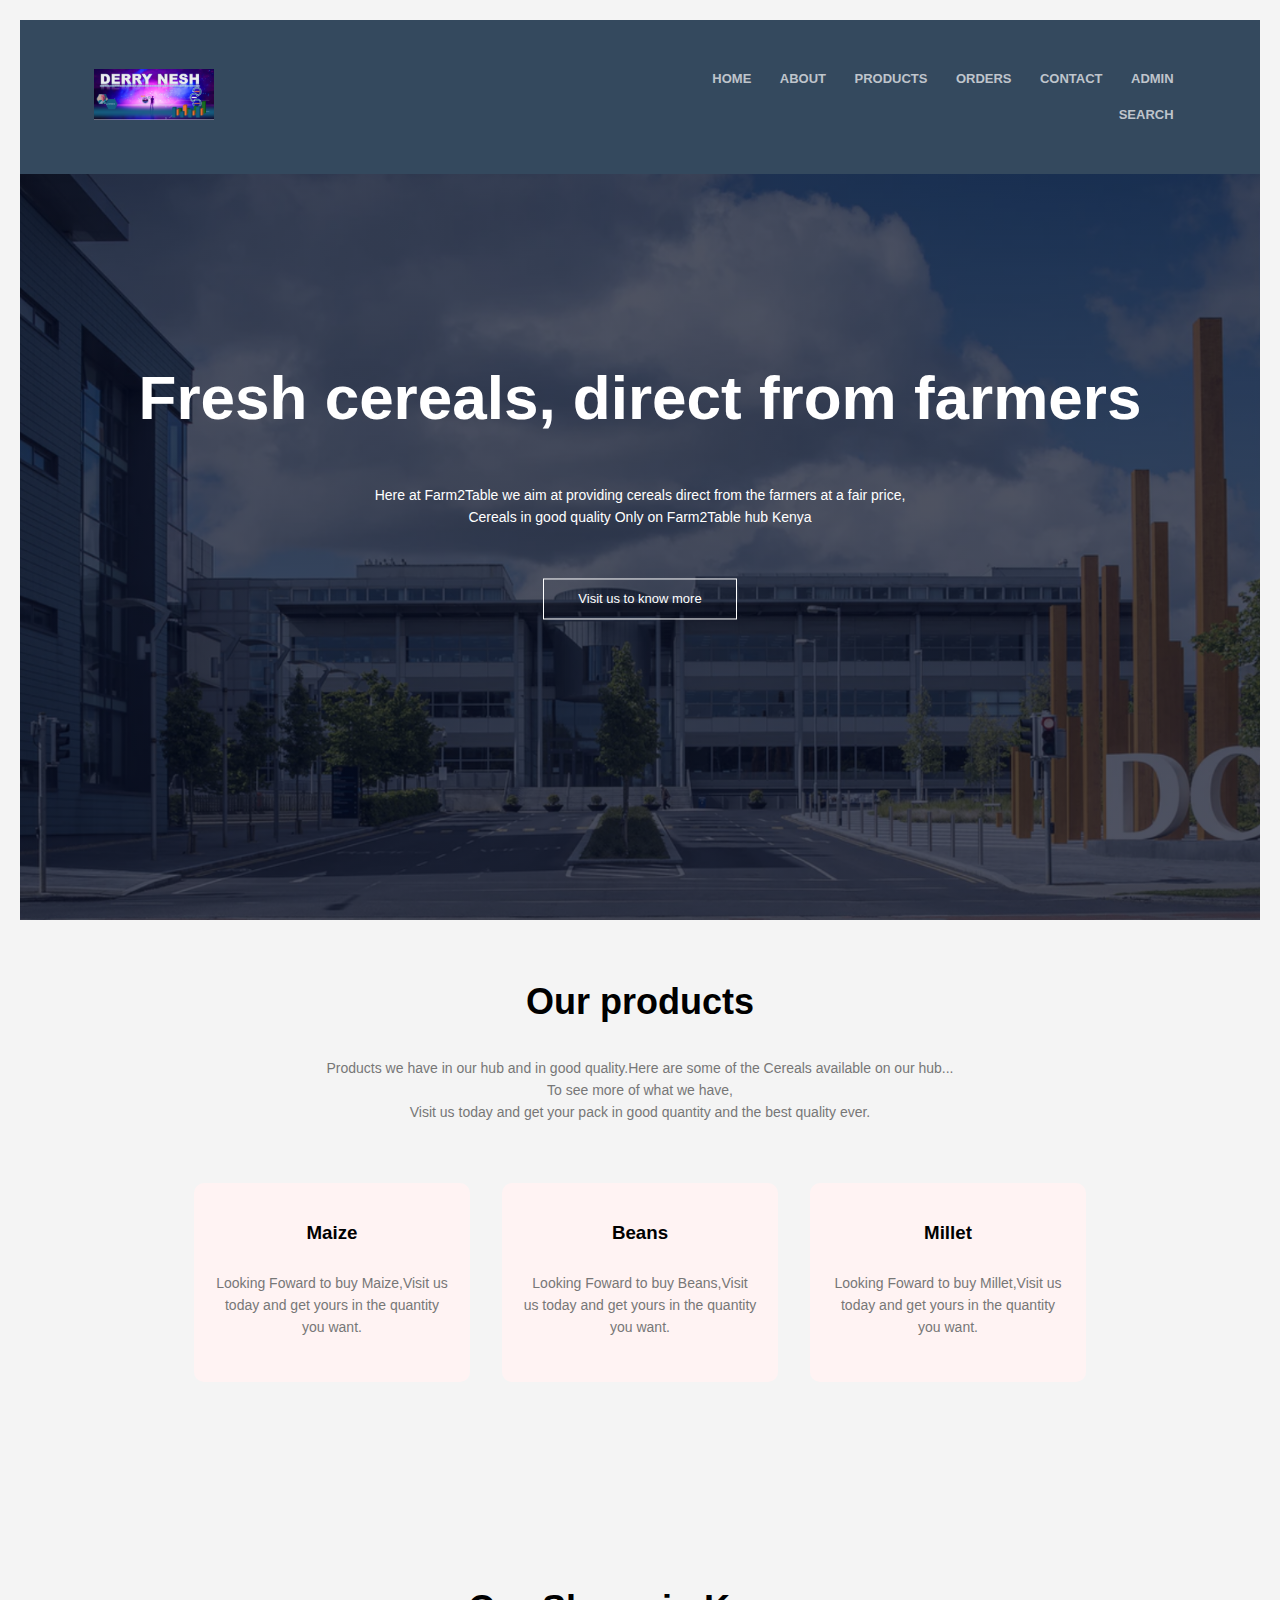
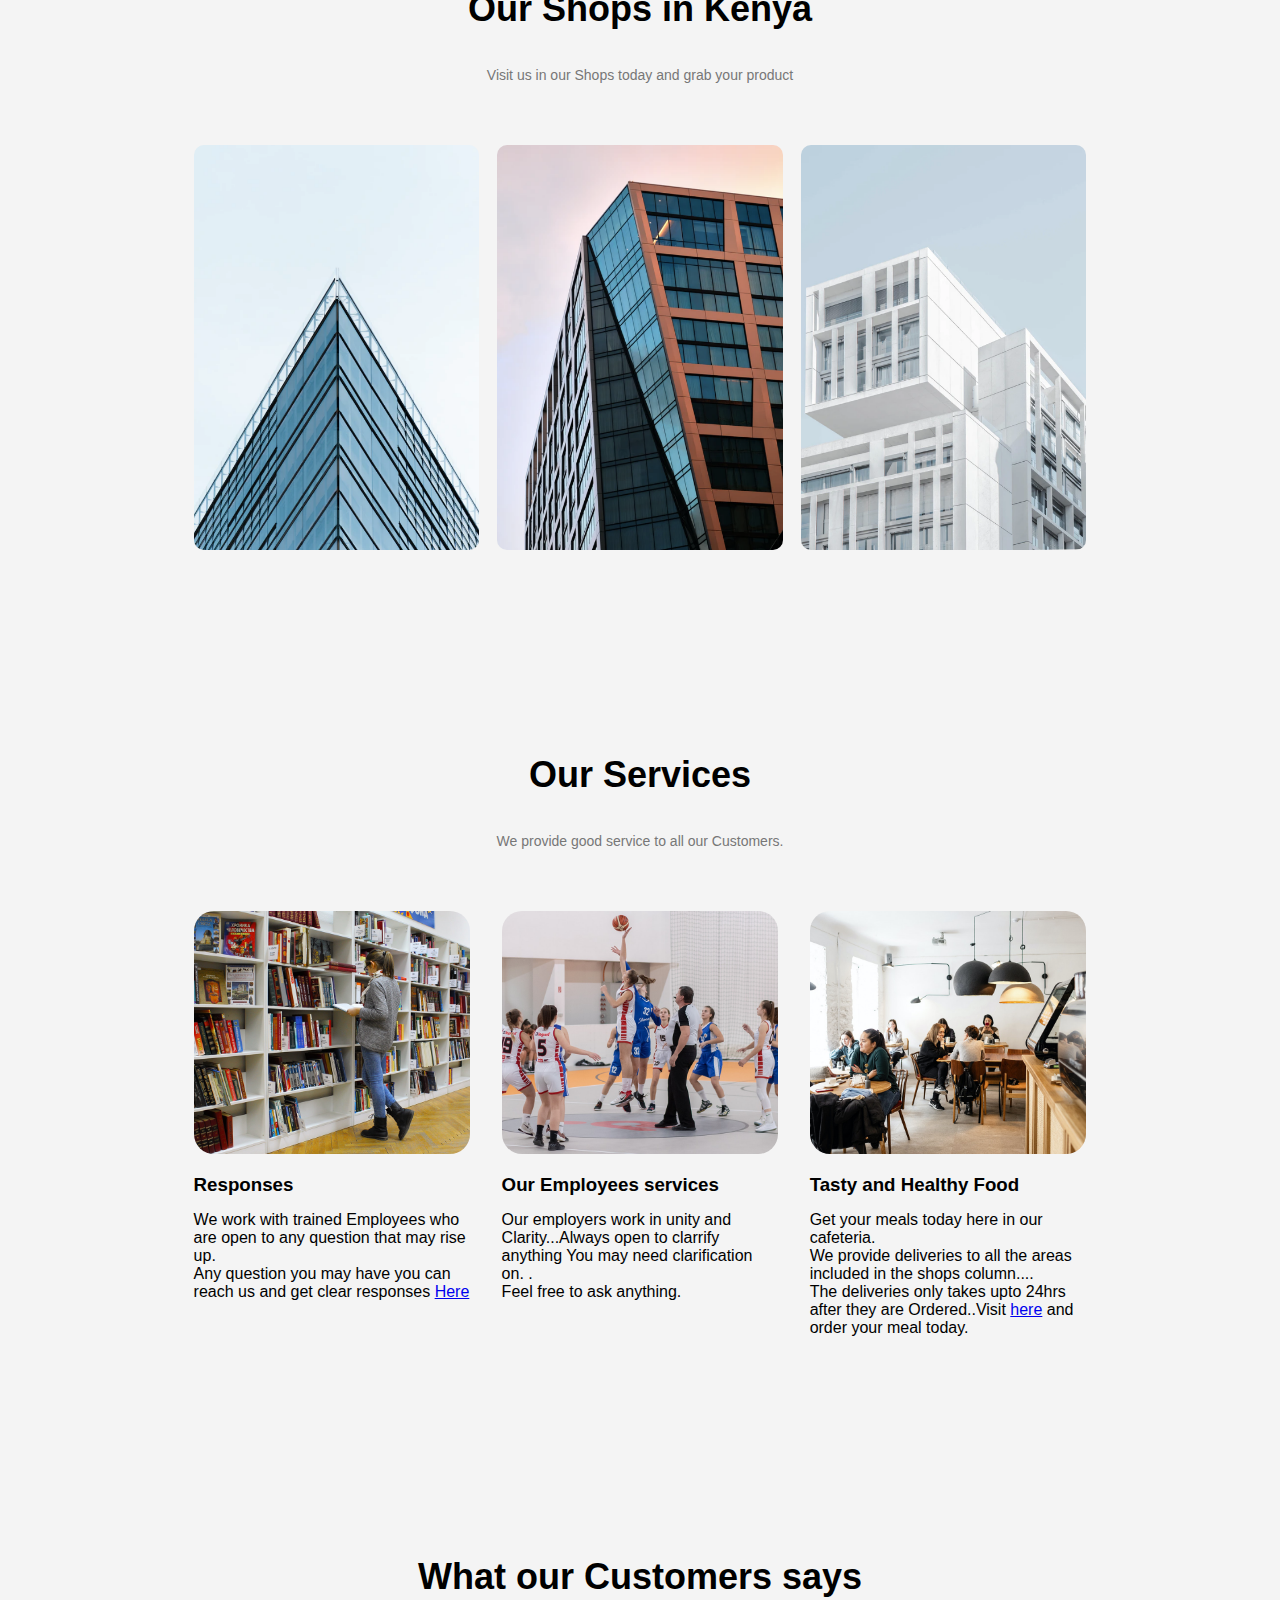
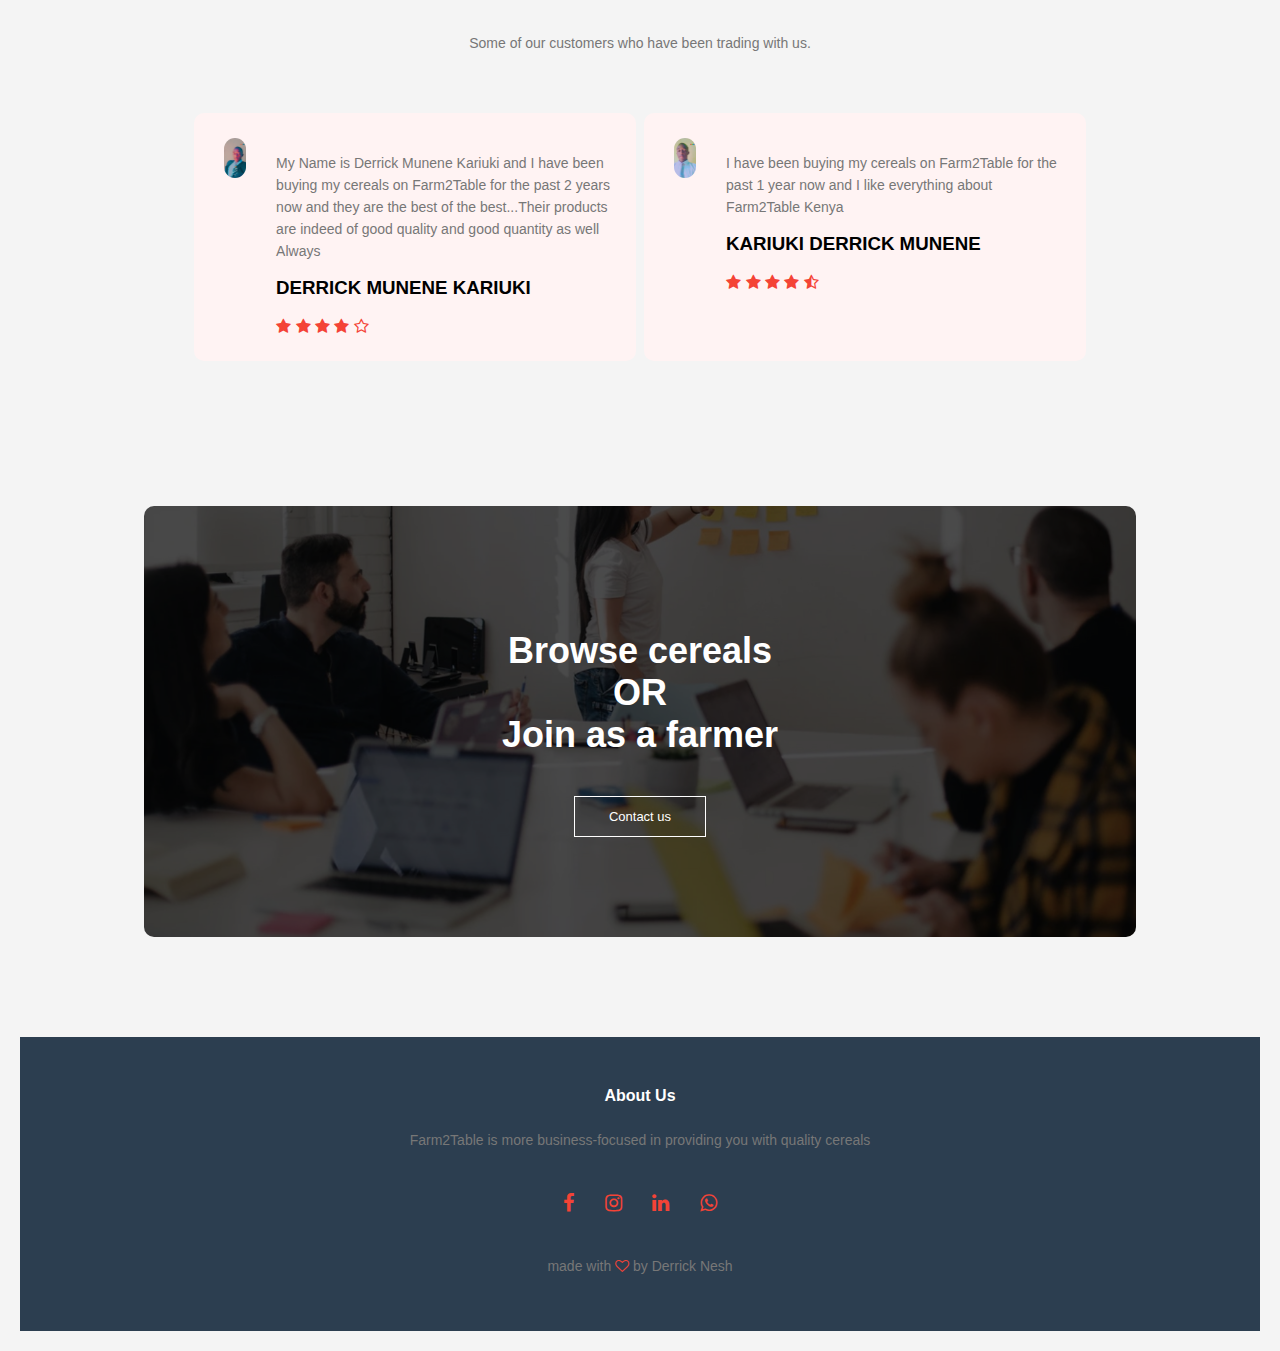
<file: index.html>
<!DOCTYPE html>
<html lang="en">
    <head>
        <meta name="viewport" content="with=device-width, initial-scale=1.0">
        <meta charset="UTF-8" />
        <title>Derry Nesh</title>
        <link rel="stylesheet" href="styles.css" />
        <script src="script.js"></script>
        <link rel="stylesheet" href="https://stackpath.bootstrapcdn.com/font-awesome/4.7.0/css/font-awesome.min.css"> 
    </head>
    
    <!------ Body ------>
    <body>
<section Class="header">
        <nav>
            <a href="index.html"><img src="images/logo.png"></a>
            <div class="nav-links" id="navlinks">
                <i class="fa fa-times" onclick="hidemenu()"></i>
        <ul>
          <li><a href="index.html">HOME</a></li>
          <li><a href="about.html">ABOUT</a></li>
          <li><a href="products.html">PRODUCTS</a></li>
          <li><a href="Orders.html">ORDERS</a></li>
          <li><a href="Contacts.html">CONTACT</a></li>
          <li><a href="Admin.html">ADMIN</a></li>
        <ol>
            <li><a href="search.html">SEARCH</a></li>
        </ol>
        </ul>
            </div>
             <i class="fa fa-bars" onclick="showmenu()"></i>
        </nav>
    
        <div class="text-box">
            <h1>Fresh cereals, direct from farmers</h1>
            <p>Here at Farm2Table we aim at providing cereals direct from the farmers at a 
                fair price,<br>Cereals in good quality Only on Farm2Table hub Kenya</p>
            <a href="Contacts.html" class="hero-btn">Visit us to know more</a>
        </div>
    </section>
        
        
            <!------ Products ------>
    
    <section class="products">
        <div>
            <h1>Our products</h1>
            <p>Products we have in our hub and in good quality.Here are some of the Cereals available on our hub...<br>To see more of what we have,<br>Visit us today and get your pack in good quantity and the best quality ever.
            </p>
        </div>
            <div class="row">
                <div class="products-col">
                    <h3>Maize</h3>
                    <p>Looking Foward to buy Maize,Visit us today and get yours in the quantity you want.</p>
                </div>
                <div class="products-col">
                    <h3>Beans</h3>
                    <p>Looking Foward to buy Beans,Visit us today and get yours in the quantity you want.</p>
                </div>
                <div class="products-col">
                    <h3>Millet</h3>
                    <p>Looking Foward to buy Millet,Visit us today and get yours in the quantity you want.</p>
                </div>
            </div>
    </section>
        
        <!------Shops------>
    
    <section class="Shops">
        <h1>Our Shops in Kenya</h1>
        <p>Visit us in our Shops today and grab your product</p>
        
        <div class="row">
            <div class="Shops-col">
                <img src="images/london.png">
                <div class="layer">
                    <h3>Welcome to our shop here in Embu...Nesh lee apartment,2nd floor, room no. 7, near Naivas supermarket.<br>EMBU</h3>
                </div>
            </div> 
            <div class="Shops-col">
                <img src="images/newyork.png">
                <div class="layer">
                    <h3>Welcome to our shop here in Nairobi...Nesh lee apartment,2nd floor, room no. 7, near Naivas supermarket.<br>NAIROBI</h3>
                </div>
            </div>
            <div class="Shops-col">
                <img src="images/washington.png">
                <div class="layer">
                    <h3>Welcome to our shop here in kirinyaga...Nesh lee apartment,2nd floor, room no. 7, near Naivas supermarket.<br>KIRINYAGA</h3>
                </div>
            </div>
        </div>
    </section>
        
        
    <!------ Services ------>
    <section class="Services">
        <h1>Our Services</h1>
        <p>We provide good service to all our Customers.</p>
        
        <div class="row">
            <div class="Services-col">
                <img src="images/library.png">
                <h3>Responses</h3>
                 We work with trained Employees who are open to any question that may rise up.
                 <br>Any question you may have you can reach us  and get clear responses <a href="Contacts.html">Here</a>
            </div>
            <div class="Services-col">
                <img src="images/basketball.png">
                <h3>Our Employees services</h3>
                Our employers work in unity and Clarity...Always open to clarrify anything You may need clarification on.
                .<br>Feel free to ask anything.
            </div>
            <div class="Services-col">
                <img src="images/cafeteria.png">
                <h3>Tasty and Healthy Food</h3>
                Get your meals today here in our cafeteria.
                <br>We provide deliveries to all the areas included in the shops column....<br>The deliveries only 
                takes upto 24hrs after they are Ordered..Visit <a href="Orders.html">here</a> and order your meal today.
        </div>
    </section>
    
        
    <!------testimonials------>
    
    <section class="testimonials">
        <h1>What our Customers says</h1>
        <p>Some of our customers who have been trading with us.</p>
        
        <div class="row">
            <div class="testimonial-col">
                <img src="images/user1 (2).jpg">
                <diV>
                    <p>My Name is Derrick Munene Kariuki and I have been buying my cereals on Farm2Table for the past 2 years now and they are the best of the best...Their products are indeed of good quality and good quantity as well Always</p>
                    <h3>DERRICK MUNENE KARIUKI</h3>
                    <i class="fa fa-star"></i>
                    <i class="fa fa-star"></i>
                    <i class="fa fa-star"></i>
                    <i class="fa fa-star"></i>
                    <i class="fa fa-star-o"></i>
                </diV>
            </div>
            <div class="testimonial-col">
                <img src="images/user2 (2).jpg">
                <diV>
                    <p> I have been buying my cereals on Farm2Table for the past 1 year now and I like everything about Farm2Table Kenya</p>
                    <h3>KARIUKI DERRICK MUNENE</h3>
                    <i class="fa fa-star"></i>
                    <i class="fa fa-star"></i>
                    <i class="fa fa-star"></i>
                    <i class="fa fa-star"></i>
                    <i class="fa fa-star-half-o"></i>
                </diV>
            </div>
        </div>
    </section>
        
        
        
            <!------Call to Action------>
    
    <section class="cta">
        <h1>Browse cereals<br>OR<br>Join as a farmer</h1>
        <a href="Contacts.html" class="hero-btn">Contact us</a>
    </section>
    

    

            <!------Footer------> 
    
    <section class="footer">
        <h4>About Us</h4>
        <p>Farm2Table is more business-focused in providing you with quality cereals</p>
        <div class="icons">
            <i class="fa fa-facebook"></i>
            <i class="fa fa-instagram"></i>
            <i class="fa fa-linkedin"></i>
            <i class="fa fa-whatsapp"></i>
            
        </div>
        <p>made with <i class="fa fa-heart-o"></i> by Derrick Nesh</p>
        </section>
        
        <!------javascript for Toggle Menu------>
    <script>
    
        var navlinks = document.getElementById("navlinks");
        function showmenu(){
            navlinks.style.right = "0";
        }
        function hidemenu(){
            navlinks.style.right = "-200px";
        }
    </script>
        
        
    </body>
</html>
</file>
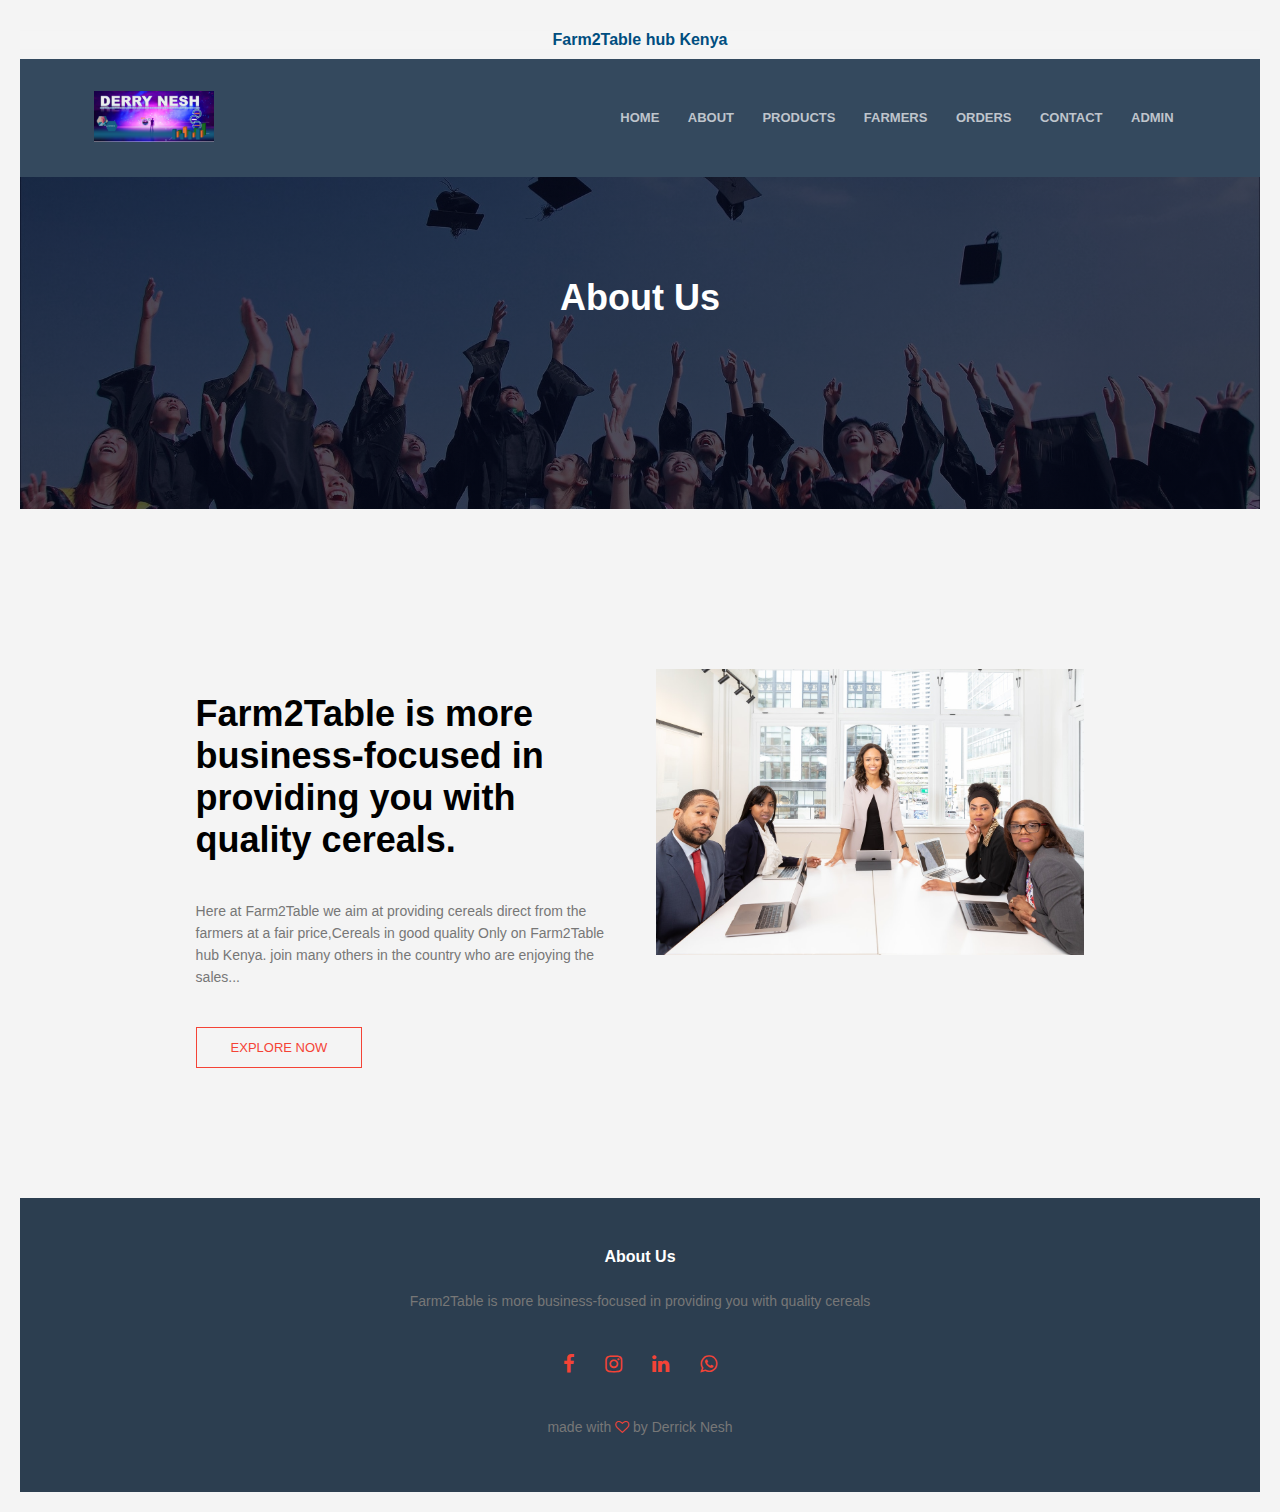
<file: about.html>
<!DOCTYPE html>
<html lang="en">
    <head>
        <meta name="viewport" content="with=device-width, initial-scale=1.0">
        <meta charset="UTF-8" />
        <title>Derry Nesh</title>
        <link rel="stylesheet" href="styles.css" />
        <script src="script.js"></script>
        <link rel="stylesheet" href="https://stackpath.bootstrapcdn.com/font-awesome/4.7.0/css/font-awesome.min.css"> 
    </head>
    
    <!------ Body ------>
    <body>
        <h1 class="title">Farm2Table hub Kenya</h1>
    <section Class="sub-header">
        <nav>
            <a href="index.html"><img src="images/logo.png"></a>
            <div class="nav-links" id="navlinks">
                <i class="fa fa-times" onclick="hidemenu()"></i>
        <ul>
          <li><a href="index.html">HOME</a></li>
          <li><a href="about.html">ABOUT</a></li>
          <li><a href="products.html">PRODUCTS</a></li>
          <li><a href="Farmers.html">FARMERS</a></li>
          <li><a href="Orders.html">ORDERS</a></li>
          <li><a href="Contacts.html">CONTACT</a></li>
          <li><a href="Admin.html">ADMIN</a></li>
        </ul>
            </div>
             <i class="fa fa-bars" onclick="showmenu()"></i>
        </nav>
                <h1>About Us</h1>
    </section>
        
     <!--About us content-->
        
    <section class="about-Us">
        
        <div class="row">
            <div class="about-col">
                <h1>Farm2Table is more business-focused in providing you with quality cereals.</h1>
                <p>Here at Farm2Table we aim at providing cereals direct from the farmers at a 
                fair price,Cereals in good quality Only on Farm2Table hub Kenya.
                join many  others in the country who are enjoying the sales...</p>
                <a href="products.html" class="hero-btn red-btn">EXPLORE NOW</a>
            </div> 
            <div class="about-col">
                <img src="images/about.jpg">
            </div>
        </div>
    </section> 
        
        
            <!------Footer------> 
    
    <section class="footer">
        <h4>About Us</h4>
        <p>Farm2Table is more business-focused in providing you with quality cereals</p>
        <div class="icons">
            <i class="fa fa-facebook"></i>
            <i class="fa fa-instagram"></i>
            <i class="fa fa-linkedin"></i>
            <i class="fa fa-whatsapp"></i>
            
        </div>
        <p>made with <i class="fa fa-heart-o"></i> by Derrick Nesh</p>
        </section>
        
    <!------javascript for Toggle Menu------>
    <script>

    var navlinks = document.getElementById("navlinks");
    function showmenu(){
    navlinks.style.right = "0";
    }
    function hidemenu(){
    navlinks.style.right = "-200px";
    }
    </script>
        
        
        
        
        
        
    </body>
</html>
</file>
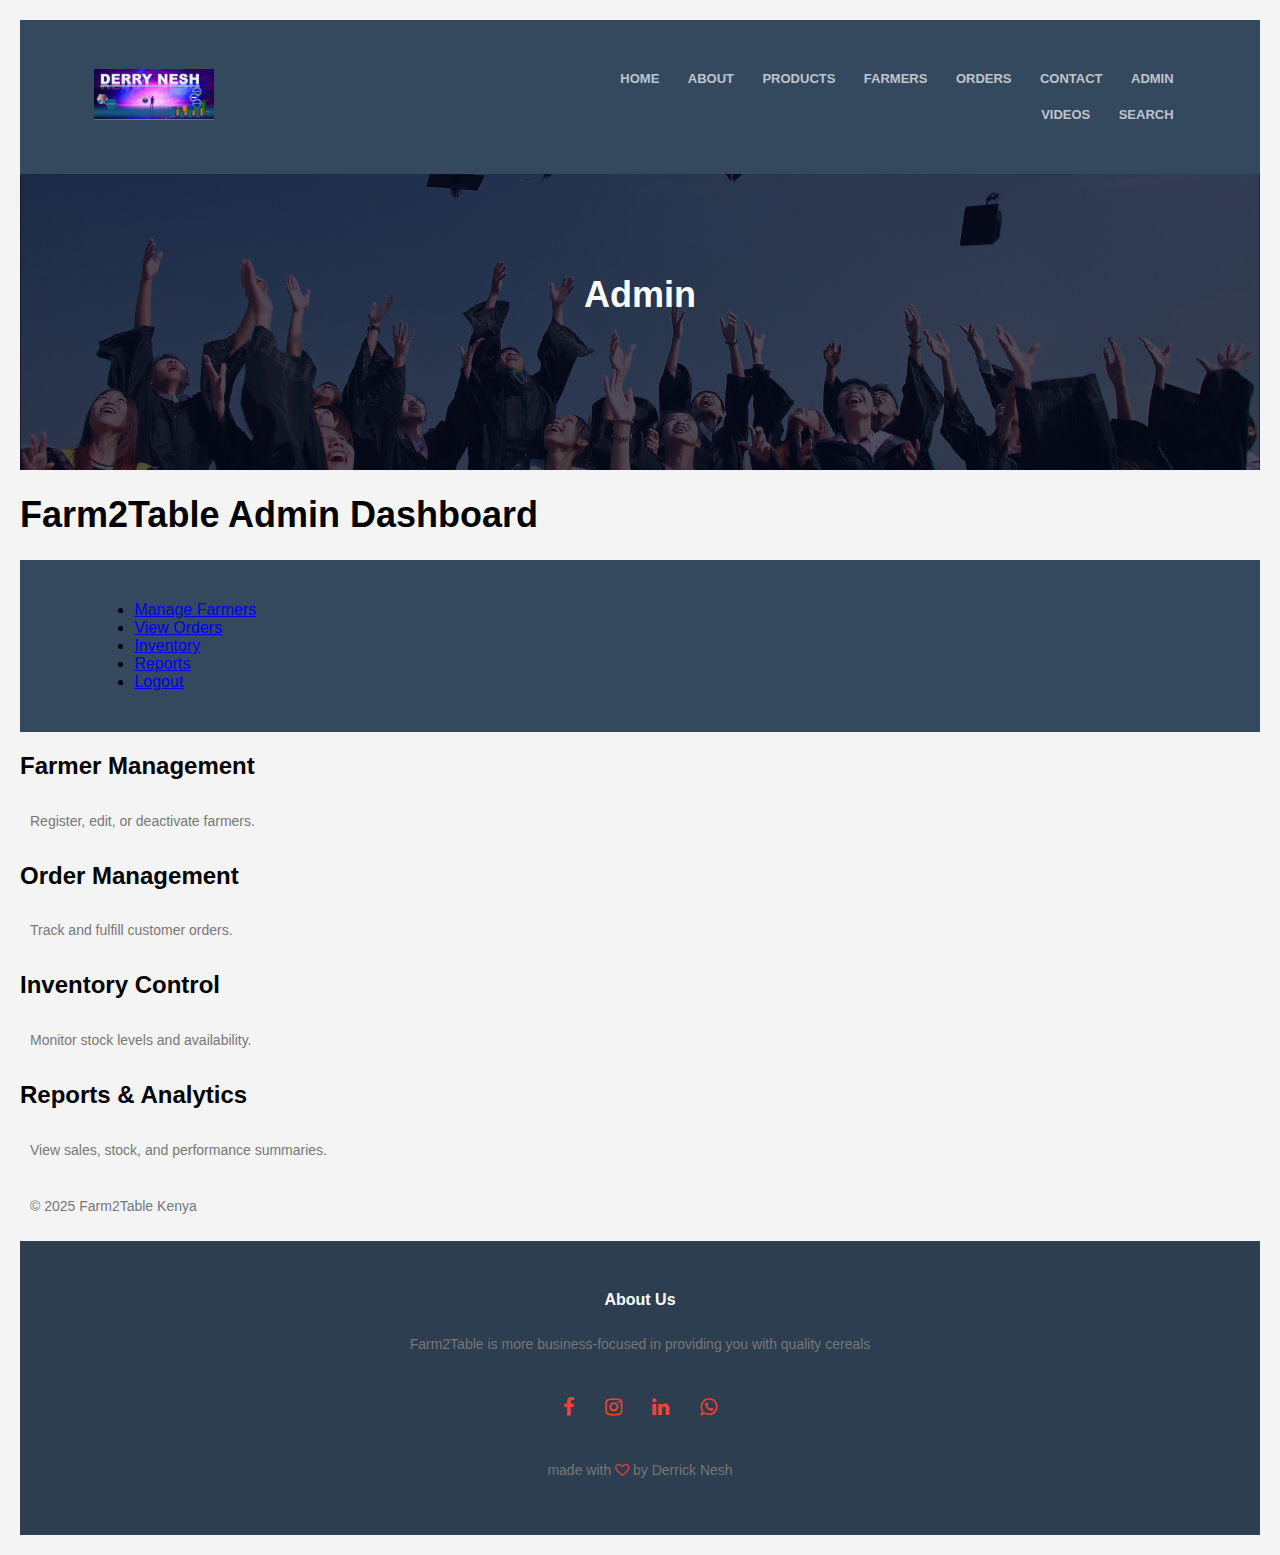
<file: Admin.html>
<!DOCTYPE html>
<html lang="en">
    <head>
        <meta name="viewport" content="with=device-width, initial-scale=1.0">
        <meta charset="UTF-8" />
        <title>Derry Nesh</title>
        <link rel="stylesheet" href="styles.css" />
        <script src="script.js"></script>
        <link rel="stylesheet" href="https://stackpath.bootstrapcdn.com/font-awesome/4.7.0/css/font-awesome.min.css"> 
    </head>
    
    <!------ Body ------>
    <body>
    <section Class="sub-header">
        <nav>
            <a href="index.html"><img src="images/logo.png"></a>
            <div class="nav-links" id="navlinks">
                <i class="fa fa-times" onclick="hidemenu()"></i>
        <ul>
          <li><a href="index.html">HOME</a></li>
          <li><a href="about.html">ABOUT</a></li>
          <li><a href="products.html">PRODUCTS</a></li>
          <li><a href="Farmers.html">FARMERS</a></li>
          <li><a href="Orders.html">ORDERS</a></li>
          <li><a href="Contacts.html">CONTACT</a></li>
          <li><a href="Admin.html">ADMIN</a></li>
        <ol>
            <li><a href="Video.html">VIDEOS</a></li>
            <li><a href="search.html">SEARCH</a></li>
        </ol>
        </ul>
            </div>
             <i class="fa fa-bars" onclick="showmenu()"></i>
        </nav>
            <h1>Admin</h1>
    </section>
        
        
        
  <header>
    <h1>Farm2Table Admin Dashboard</h1>
  </header>

  <nav>
    <ul>
      <li><a href="#farmers">Manage Farmers</a></li>
      <li><a href="#orders">View Orders</a></li>
      <li><a href="#inventory">Inventory</a></li>
      <li><a href="#reports">Reports</a></li>
      <li><a href="#logout">Logout</a></li>
    </ul>
  </nav>

  <main>
    <section id="farmers">
      <h2>Farmer Management</h2>
      <p>Register, edit, or deactivate farmers.</p>
      <!-- Add farmer form or table here -->
    </section>

    <section id="orders">
      <h2>Order Management</h2>
      <p>Track and fulfill customer orders.</p>
      <!-- Add order table or filters here -->
    </section>

    <section id="inventory">
      <h2>Inventory Control</h2>
      <p>Monitor stock levels and availability.</p>
      <!-- Add inventory table or update form -->
    </section>

    <section id="reports">
      <h2>Reports & Analytics</h2>
      <p>View sales, stock, and performance summaries.</p>
      <!-- Add charts or export buttons -->
    </section>
  </main>

  <footer>
    <p>&copy; 2025 Farm2Table Kenya</p>
  </footer>


        
        
        
            <!------Footer------> 
    
    <section class="footer">
        <h4>About Us</h4>
        <p>Farm2Table is more business-focused in providing you with quality cereals</p>
        <div class="icons">
            <i class="fa fa-facebook"></i>
            <i class="fa fa-instagram"></i>
            <i class="fa fa-linkedin"></i>
            <i class="fa fa-whatsapp"></i>
            
        </div>
        <p>made with <i class="fa fa-heart-o"></i> by Derrick Nesh</p>
        </section>
        
        
              <!------javascript for Toggle Menu------>
    <script>
    
        var navlinks = document.getElementById("navlinks");
        function showmenu(){
            navlinks.style.right = "0";
        }
        function hidemenu(){
            navlinks.style.right = "-200px";
        }
    </script>
        
        
    </body>
</html>
</file>
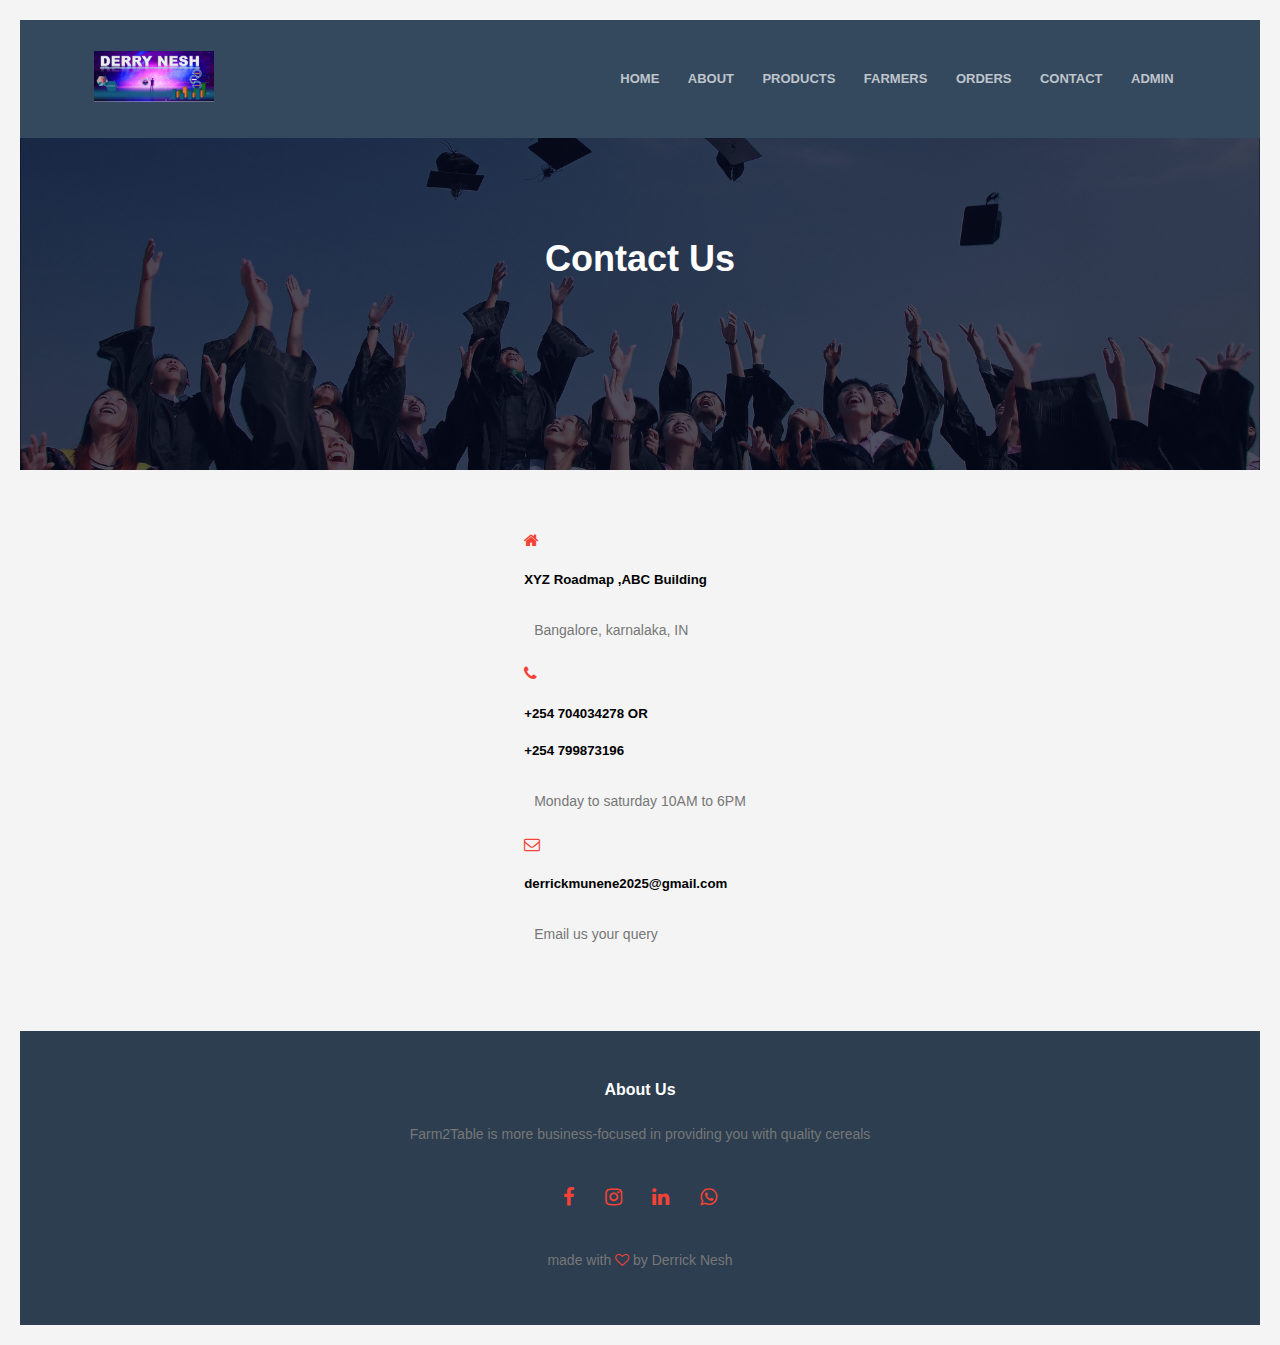
<file: Contacts.html>
<!DOCTYPE html>
<html lang="en">
    <head>
        <meta name="viewport" content="with=device-width, initial-scale=1.0">
        <meta charset="UTF-8" />
        <title>Derry Nesh</title>
        <link rel="stylesheet" href="styles.css" />
        <script src="script.js"></script>
        <link rel="stylesheet" href="https://stackpath.bootstrapcdn.com/font-awesome/4.7.0/css/font-awesome.min.css"> 
    </head>
    
    <!------ Body ------>
    <body>
    <section Class="sub-header">
        <nav>
            <a href="index.html"><img src="images/logo.png"></a>
            <div class="nav-links" id="navlinks">
                <i class="fa fa-times" onclick="hidemenu()"></i>
        <ul>
          <li><a href="index.html">HOME</a></li>
          <li><a href="about.html">ABOUT</a></li>
          <li><a href="products.html">PRODUCTS</a></li>
          <li><a href="Farmers.html">FARMERS</a></li>
          <li><a href="Orders.html">ORDERS</a></li>
          <li><a href="Contacts.html">CONTACT</a></li>
          <li><a href="Admin.html">ADMIN</a></li>
        </ul>
            </div>
             <i class="fa fa-bars" onclick="showmenu()"></i>
        </nav>
            <h1>Contact Us</h1>
    </section>
        
        
        <!--contact us-->
        
        
        <section class="contact us">
        
        <div class="row">
            <div class="contact-col">
            <div>
                <i class="fa fa-home"></i>
                <h5>XYZ Roadmap ,ABC Building</h5>
                <P>Bangalore, karnalaka, IN</P>
                </div>
                
                
                <i class="fa fa-phone"></i>
                <h5>+254 704034278 OR </h5>
                    <h5>+254 799873196</h5>
                <P>Monday to saturday 10AM to 6PM</P>
                
                <div>
                <i class="fa fa-envelope-o"></i>
                <h5>derrickmunene2025@gmail.com </h5>
                <P>Email us your query</P>
                </div>
            
            </div>
            
            </div>
        
        </section>
        
        
        
        
        
        
        
        
            <!------Footer------> 
    
    <section class="footer">
        <h4>About Us</h4>
        <p>Farm2Table is more business-focused in providing you with quality cereals</p>
        <div class="icons">
            <i class="fa fa-facebook"></i>
            <i class="fa fa-instagram"></i>
            <i class="fa fa-linkedin"></i>
            <i class="fa fa-whatsapp"></i>
            
        </div>
        <p>made with <i class="fa fa-heart-o"></i> by Derrick Nesh</p>
        </section>
        
        
        
            <!------javascript for Toggle Menu------>
    <script>
    
        var navlinks = document.getElementById("navlinks");
        function showmenu(){
            navlinks.style.right = "0";
        }
        function hidemenu(){
            navlinks.style.right = "-200px";
        }
    </script>
        
        
        
        
    </body>
</html>
</file>
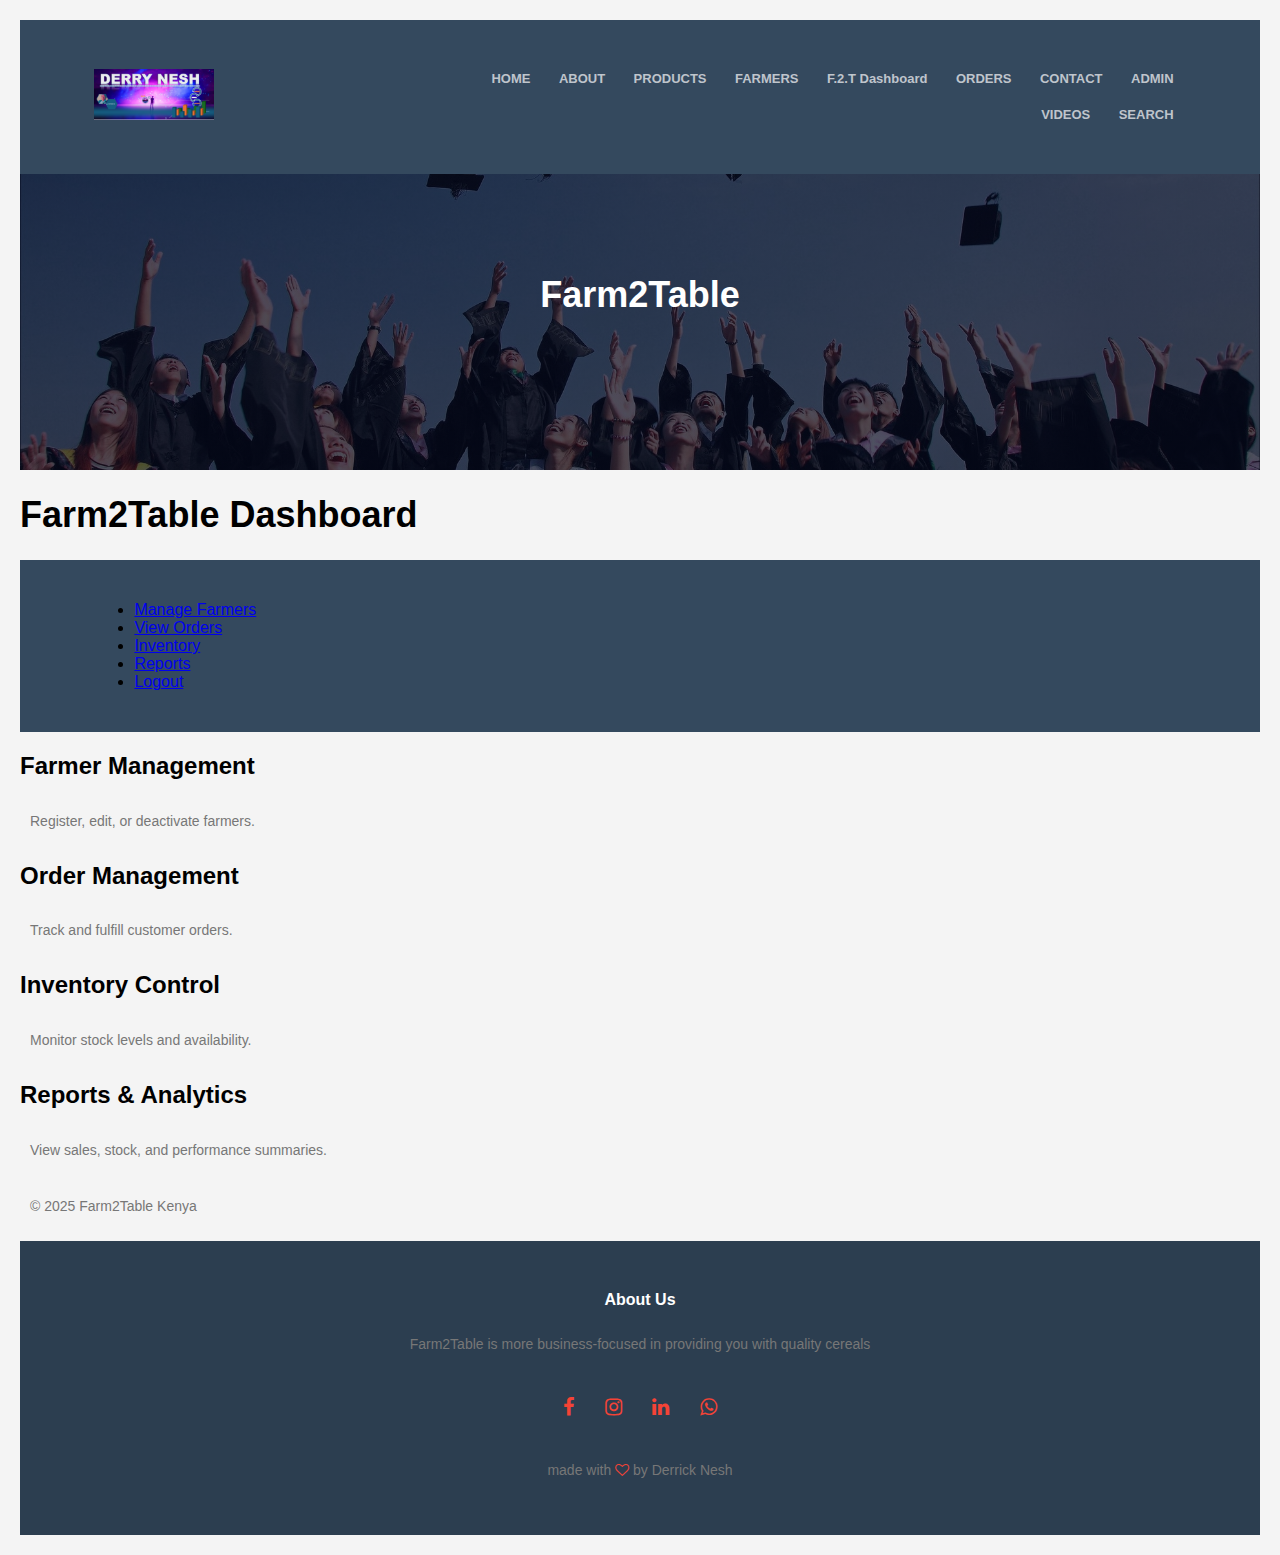
<file: Farm2Table.html>
<!DOCTYPE html>
<html lang="en">
    <head>
        <meta name="viewport" content="with=device-width, initial-scale=1.0">
        <meta charset="UTF-8" />
        <title>Derry Nesh</title>
        <link rel="stylesheet" href="styles.css" />
        <script src="script.js"></script>
        <link rel="stylesheet" href="https://stackpath.bootstrapcdn.com/font-awesome/4.7.0/css/font-awesome.min.css"> 
    </head>
    
    <!------ Body ------>
    <body>
    <section Class="sub-header">
        <nav>
            <a href="index.html"><img src="images/logo.png"></a>
            <div class="nav-links" id="navlinks">
                <i class="fa fa-times" onclick="hidemenu()"></i>
        <ul>
          <li><a href="index.html">HOME</a></li>
          <li><a href="about.html">ABOUT</a></li>
          <li><a href="products.html">PRODUCTS</a></li>
          <li><a href="Farmers.html">FARMERS</a></li>
              <li><a href="Farm2Table.html">F.2.T Dashboard</a></li>
          <li><a href="Orders.html">ORDERS</a></li>
          <li><a href="Contacts.html">CONTACT</a></li>
          <li><a href="Admin.html">ADMIN</a></li>
        <ol>
            <li><a href="Video.html">VIDEOS</a></li>
            <li><a href="search.html">SEARCH</a></li>
        </ol>
        </ul>
            </div>
             <i class="fa fa-bars" onclick="showmenu()"></i>
        </nav>
            <h1>Farm2Table</h1>
    </section>
        
        
        
  <header>
    <h1>Farm2Table Dashboard</h1>
  </header>

  <nav>
    <ul>
      <li><a href="#farmers">Manage Farmers</a></li>
      <li><a href="#orders">View Orders</a></li>
      <li><a href="#inventory">Inventory</a></li>
      <li><a href="#reports">Reports</a></li>
      <li><a href="#logout">Logout</a></li>
    </ul>
  </nav>

  <main>
    <section id="farmers">
      <h2>Farmer Management</h2>
      <p>Register, edit, or deactivate farmers.</p>
      <!-- Add farmer form or table here -->
    </section>

    <section id="orders">
      <h2>Order Management</h2>
      <p>Track and fulfill customer orders.</p>
      <!-- Add order table or filters here -->
    </section>

    <section id="inventory">
      <h2>Inventory Control</h2>
      <p>Monitor stock levels and availability.</p>
      <!-- Add inventory table or update form -->
    </section>

    <section id="reports">
      <h2>Reports & Analytics</h2>
      <p>View sales, stock, and performance summaries.</p>
      <!-- Add charts or export buttons -->
    </section>
  </main>

  <footer>
    <p>&copy; 2025 Farm2Table Kenya</p>
  </footer>


        
        
        
            <!------Footer------> 
    
    <section class="footer">
        <h4>About Us</h4>
        <p>Farm2Table is more business-focused in providing you with quality cereals</p>
        <div class="icons">
            <i class="fa fa-facebook"></i>
            <i class="fa fa-instagram"></i>
            <i class="fa fa-linkedin"></i>
            <i class="fa fa-whatsapp"></i>
            
        </div>
        <p>made with <i class="fa fa-heart-o"></i> by Derrick Nesh</p>
        </section>
        
        
              <!------javascript for Toggle Menu------>
    <script>
    
        var navlinks = document.getElementById("navlinks");
        function showmenu(){
            navlinks.style.right = "0";
        }
        function hidemenu(){
            navlinks.style.right = "-200px";
        }
    </script>
        
        
    </body>
</html>
</file>
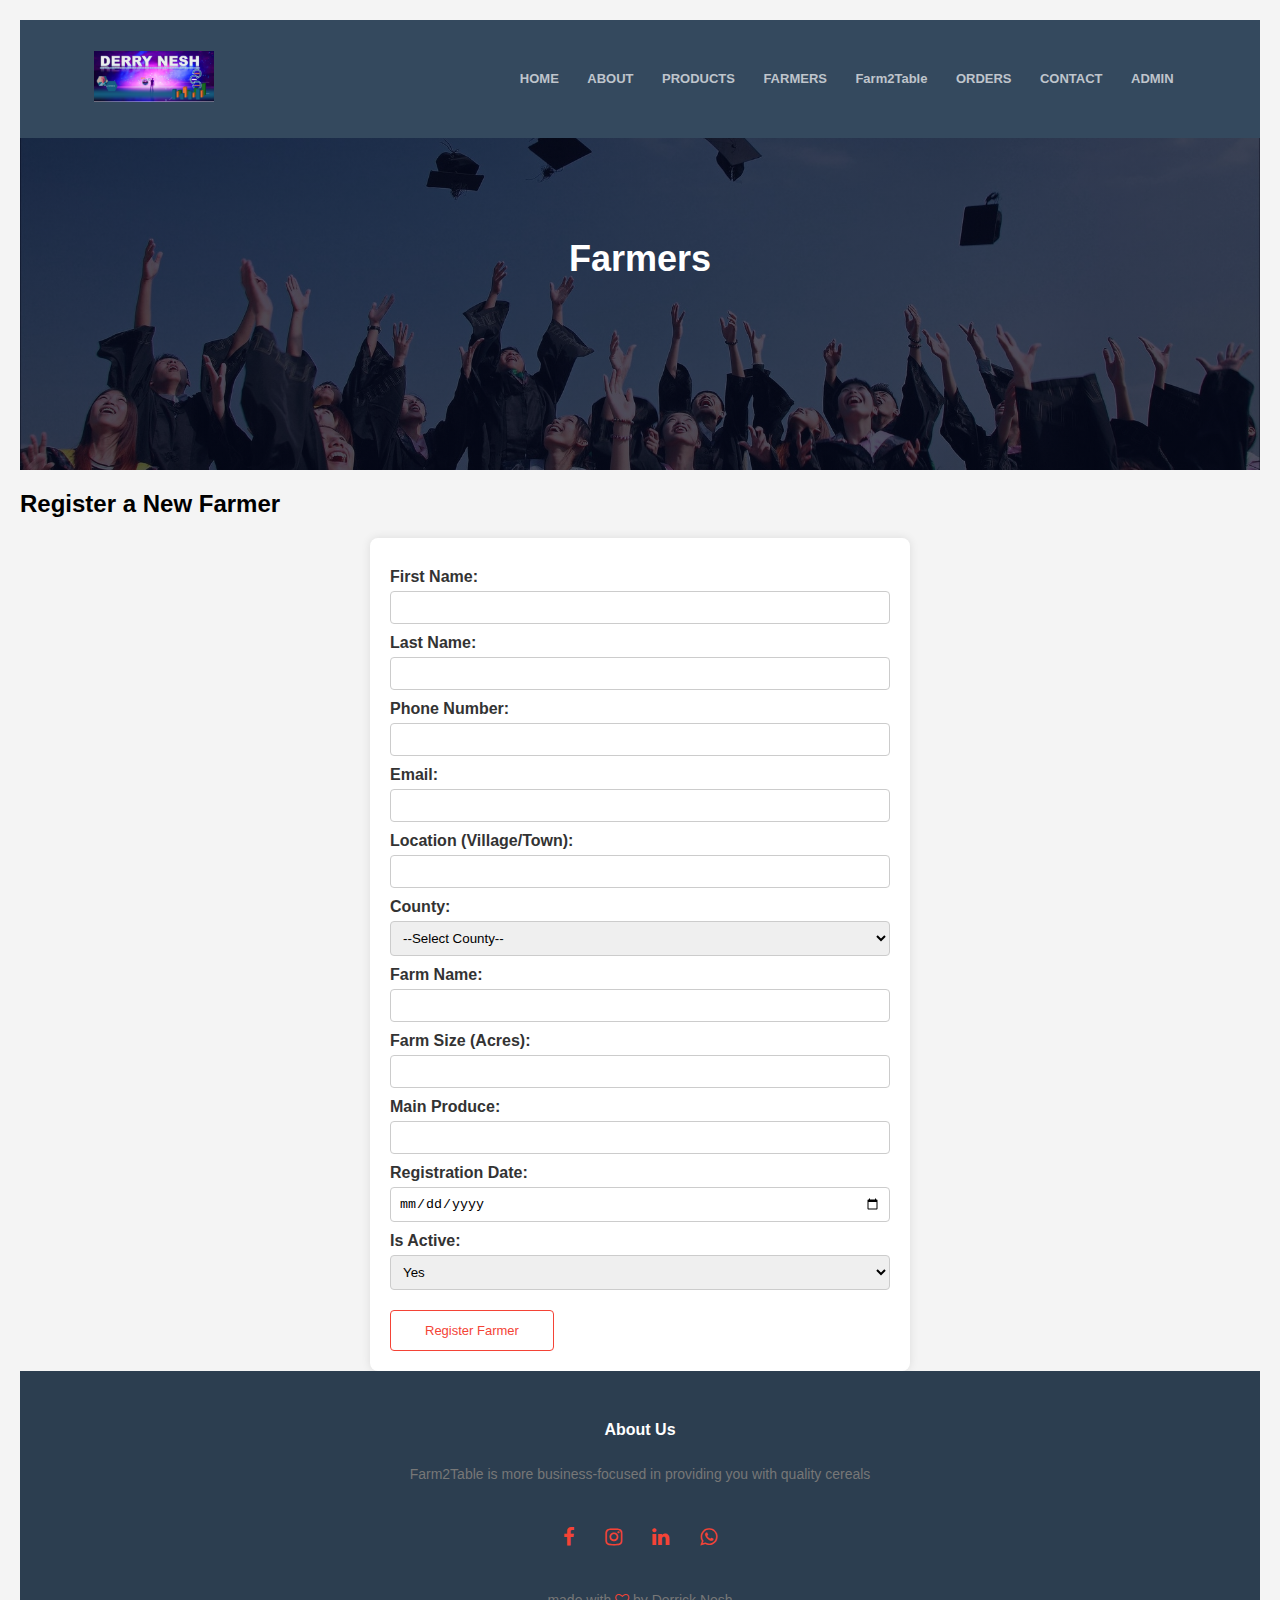
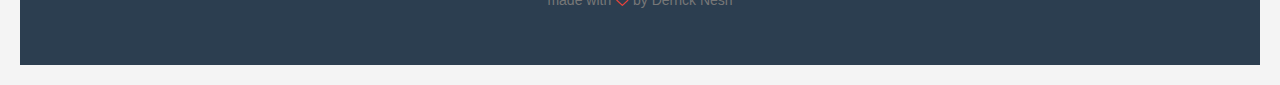
<file: Farmers.html>
<!DOCTYPE html>
<html lang="en">
    <head>
        <meta name="viewport" content="with=device-width, initial-scale=1.0">
        <meta charset="UTF-8" />
        <title>Derry Nesh</title>
        <link rel="stylesheet" href="styles.css"/>
        <script src="script.js"></script>
        <link rel="stylesheet" href="https://stackpath.bootstrapcdn.com/font-awesome/4.7.0/css/font-awesome.min.css">
    </head>
    
    <!------ Body ------>
    <body>
    <section Class="sub-header">
        <nav>
            <a href="index.html"><img src="images/logo.png"></a>
            <div class="nav-links" id="navlinks">
                <i class="fa fa-times" onclick="hidemenu()"></i>
        <ul>
          <li><a href="index.html">HOME</a></li>
          <li><a href="about.html">ABOUT</a></li>
          <li><a href="products.html">PRODUCTS</a></li>
          <li><a href="Farmers.html">FARMERS</a></li>
            <li><a href="Farm2Table.html">Farm2Table</a></li>
          <li><a href="Orders.html">ORDERS</a></li>
          <li><a href="Contacts.html">CONTACT</a></li>
          <li><a href="Admin.html">ADMIN</a></li>
        </ul>
            </div>
             <i class="fa fa-bars" onclick="showmenu()"></i>
        </nav>
            <h1>Farmers</h1>
    </section>
    


  <h2>Register a New Farmer</h2>
  <form action="submit_farmer.php" method="POST">
    <label for="firstName">First Name:</label>
    <input type="text" id="firstName" name="firstName" required>

    <label for="lastName">Last Name:</label>
    <input type="text" id="lastName" name="lastName" required>

    <label for="phone">Phone Number:</label>
    <input type="tel" id="phone" name="phone" required>

    <label for="email">Email:</label>
    <input type="email" id="email" name="email">

    <label for="location">Location (Village/Town):</label>
    <input type="text" id="location" name="location" required>

    <label for="county">County:</label>
    <select id="county" name="county" required>
      <option value="">--Select County--</option>
      <option value="Embu">Embu</option>
      <option value="Kirinyaga">Kirinyaga</option>
      <option value="Meru">Meru</option>
      <option value="Tharaka Nithi">Tharaka Nithi</option>
      <!-- Add more counties as needed -->
    </select>

    <label for="farmName">Farm Name:</label>
    <input type="text" id="farmName" name="farmName">

    <label for="farmSize">Farm Size (Acres):</label>
    <input type="number" id="farmSize" name="farmSize" step="0.1">

    <label for="produce">Main Produce:</label>
    <input type="text" id="produce" name="produce" required>

    <label for="regDate">Registration Date:</label>
    <input type="date" id="regDate" name="regDate" required>

    <label for="isActive">Is Active:</label>
    <select id="isActive" name="isActive">
      <option value="Yes">Yes</option>
      <option value="No">No</option>
    </select>

    <button type="submit" class="hero-btn red-btn">Register Farmer</button>
  </form>


        
  
        
        
            <!------Footer------> 
    
    <section class="footer">
        <h4>About Us</h4>
        <p>Farm2Table is more business-focused in providing you with quality cereals</p>
        <div class="icons">
            <i class="fa fa-facebook"></i>
            <i class="fa fa-instagram"></i>
            <i class="fa fa-linkedin"></i>
            <i class="fa fa-whatsapp"></i>
            
        </div>
        <p>made with <i class="fa fa-heart-o"></i> by Derrick Nesh</p>
        </section>
        
        
        <!------javascript for Toggle Menu------>
    <script>
    
        var navlinks = document.getElementById("navlinks");
        function showmenu(){
            navlinks.style.right = "0";
        }
        function hidemenu(){
            navlinks.style.right = "-200px";
        }
    </script>
        
        
        
    </body>
</html>
</file>
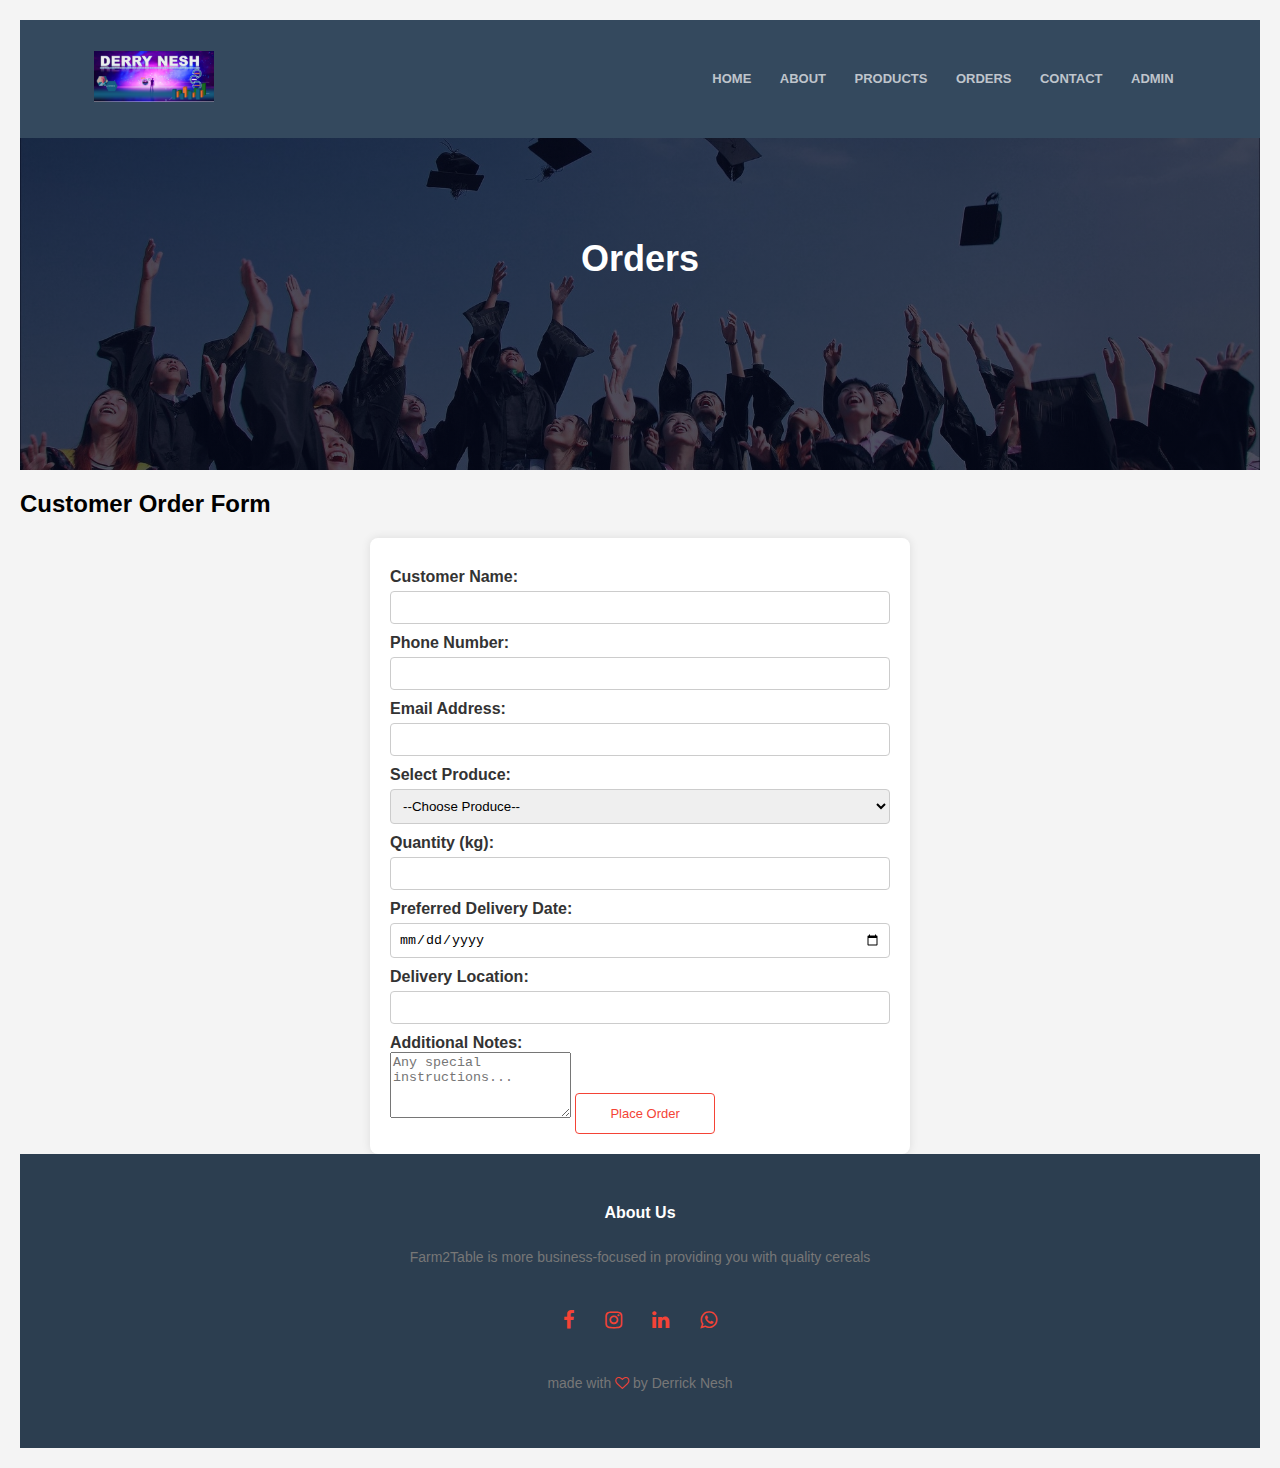
<file: Orders.html>
<!DOCTYPE html>
<html lang="en">
    <head>
        <meta name="viewport" content="with=device-width, initial-scale=1.0">
        <meta charset="UTF-8" />
        <title>Derry Nesh</title>
        <link rel="stylesheet" href="styles.css" />
        <script src="script.js"></script>
        <link rel="stylesheet" href="https://stackpath.bootstrapcdn.com/font-awesome/4.7.0/css/font-awesome.min.css"> 
    </head>
    
    <!------ Body ------>
    <body>
    <section Class="sub-header">
        <nav>
            <a href="index.html"><img src="images/logo.png"></a>
            <div class="nav-links" id="navlinks">
                <i class="fa fa-times" onclick="hidemenu()"></i>
        <ul>
          <li><a href="index.html">HOME</a></li>
          <li><a href="about.html">ABOUT</a></li>
          <li><a href="products.html">PRODUCTS</a></li>
          <li><a href="Orders.html">ORDERS</a></li>
          <li><a href="Contacts.html">CONTACT</a></li>
          <li><a href="Admin.html">ADMIN</a></li>
        </ul>
            </div>
             <i class="fa fa-bars" onclick="showmenu()"></i>
        </nav>
            <h1>Orders</h1>
    </section>
        

  <h2>Customer Order Form</h2>
  <form action="submit_order.php" method="POST">
    <label for="customerName">Customer Name:</label>
    <input type="text" id="customerName" name="customerName" required>

    <label for="phone">Phone Number:</label>
    <input type="tel" id="phone" name="phone" required>

    <label for="email">Email Address:</label>
    <input type="email" id="email" name="email">

    <label for="produce">Select Produce:</label>
    <select id="produce" name="produce" required>
      <option value="">--Choose Produce--</option>
      <option value="Maize">Maize</option>
      <option value="Beans">Beans</option>
      <option value="Sorghum">Sorghum</option>
      <option value="Millet">Millet</option>
      <!-- Add more options as needed -->
    </select>

    <label for="quantity">Quantity (kg):</label>
    <input type="number" id="quantity" name="quantity" step="0.1" required>

    <label for="deliveryDate">Preferred Delivery Date:</label>
    <input type="date" id="deliveryDate" name="deliveryDate" required>

    <label for="location">Delivery Location:</label>
    <input type="text" id="location" name="location" required>

    <label for="notes">Additional Notes:</label>
    <textarea id="notes" name="notes" rows="4" placeholder="Any special instructions..."></textarea>

    <button type="submit" class="hero-btn red-btn">Place Order</button>
  </form>


    
        
            <!------Footer------> 
    
    <section class="footer">
        <h4>About Us</h4>
        <p>Farm2Table is more business-focused in providing you with quality cereals</p>
        <div class="icons">
            <i class="fa fa-facebook"></i>
            <i class="fa fa-instagram"></i>
            <i class="fa fa-linkedin"></i>
            <i class="fa fa-whatsapp"></i>
            
        </div>
        <p>made with <i class="fa fa-heart-o"></i> by Derrick Nesh</p>
        </section>
        
        
        <!------javascript for Toggle Menu------>
    <script>
    
        var navlinks = document.getElementById("navlinks");
        function showmenu(){
            navlinks.style.right = "0";
        }
        function hidemenu(){
            navlinks.style.right = "-200px";
        }
    </script>
        
        
        
        
    </body>
</html>
</file>
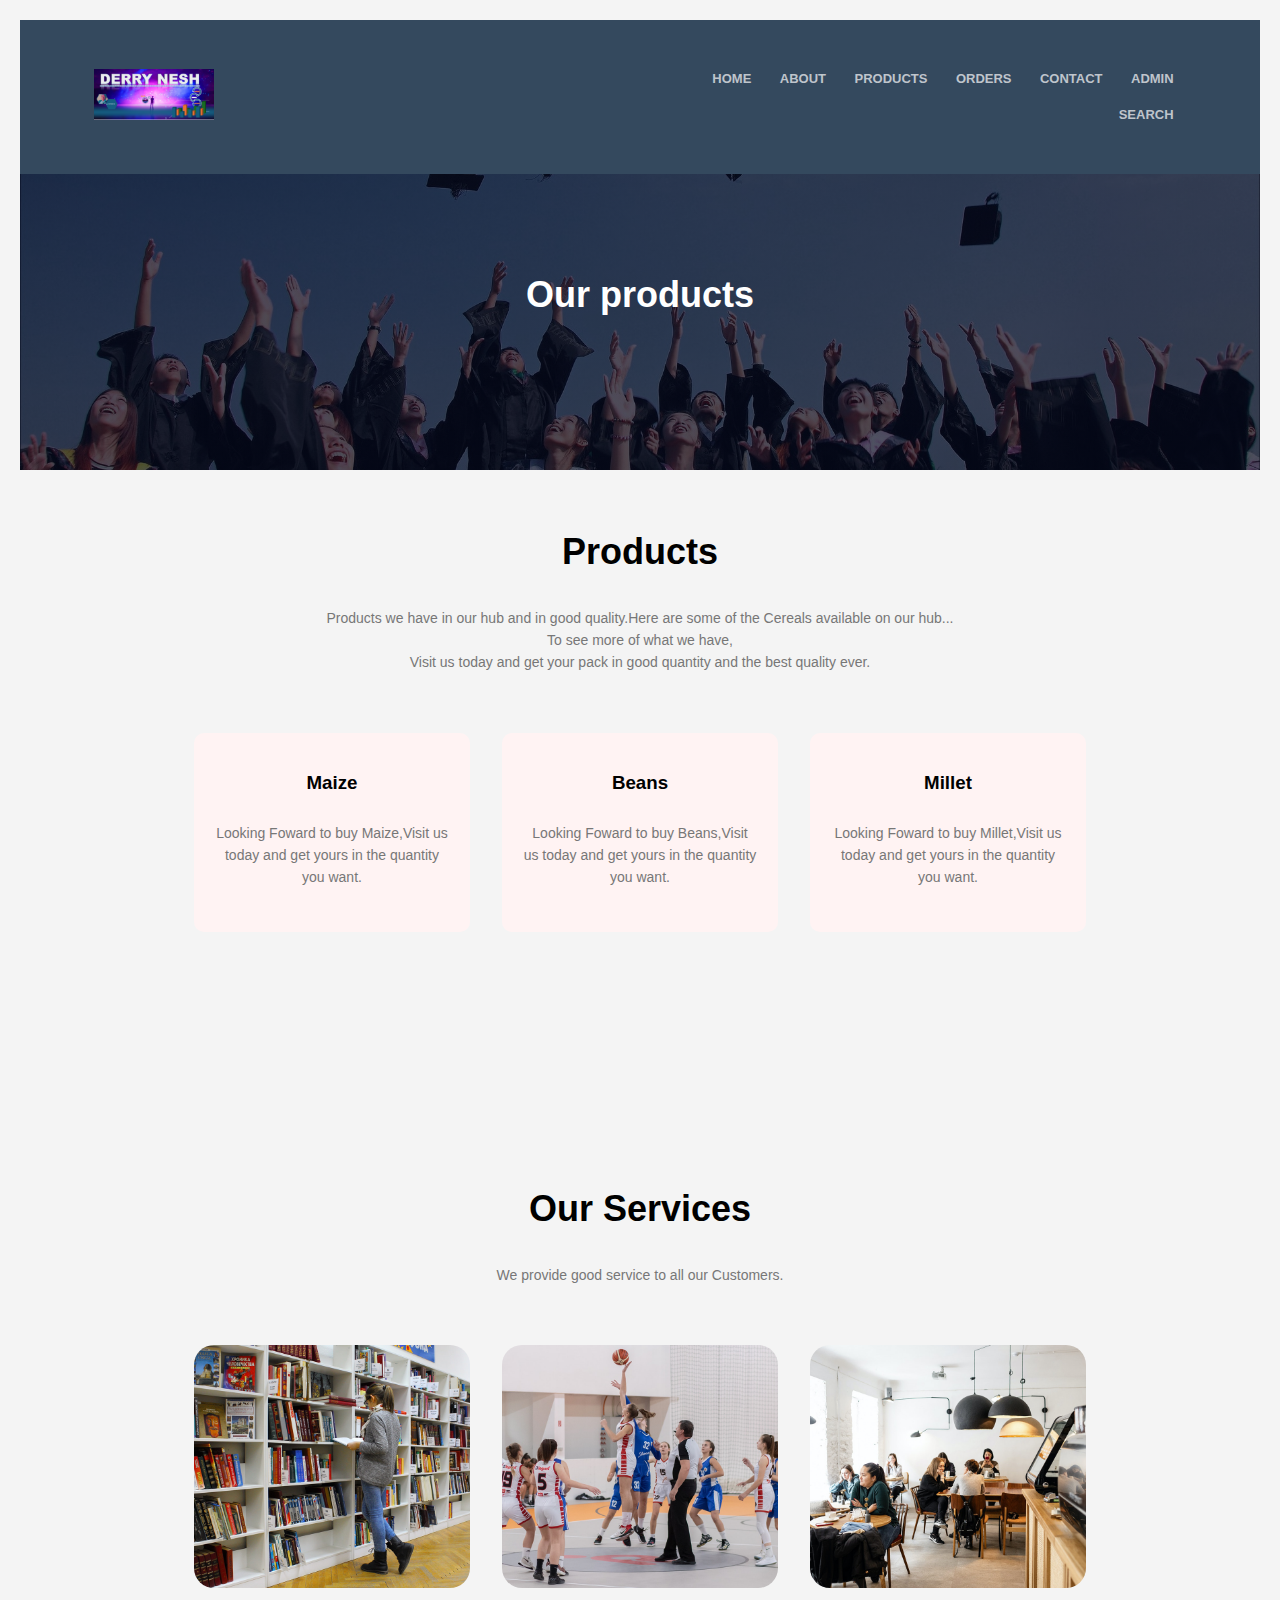
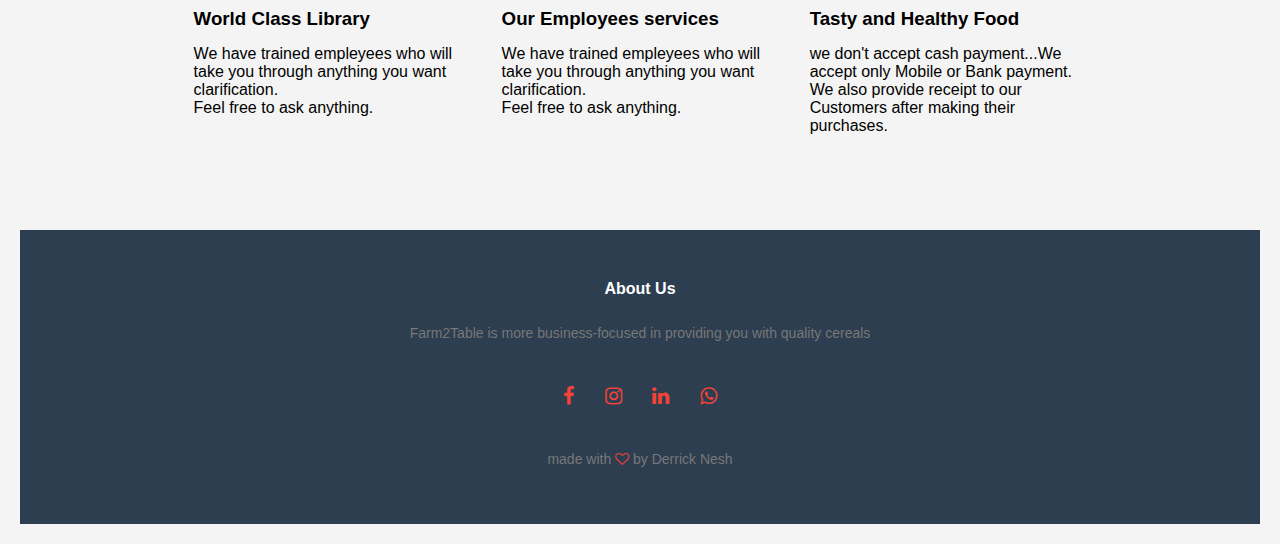
<file: products.html>
<!DOCTYPE html>
<html lang="en">
    <head>
        <meta name="viewport" content="with=device-width, initial-scale=1.0">
        <meta charset="UTF-8" />
        <title>Derry Nesh</title>
        <link rel="stylesheet" href="styles.css" />
        <script src="script.js"></script>
        <link rel="stylesheet" href="https://stackpath.bootstrapcdn.com/font-awesome/4.7.0/css/font-awesome.min.css"> 
    </head>
    
    <!------ Body ------>
    <body>
    <section Class="sub-header">
        <nav>
            <a href="index.html"><img src="images/logo.png"></a>
            <div class="nav-links" id="navlinks">
                <i class="fa fa-times" onclick="hidemenu()"></i>
        <ul>
          <li><a href="index.html">HOME</a></li>
          <li><a href="about.html">ABOUT</a></li>
          <li><a href="products.html">PRODUCTS</a></li>
          <li><a href="Orders.html">ORDERS</a></li>
          <li><a href="Contacts.html">CONTACT</a></li>
          <li><a href="Admin.html">ADMIN</a></li>
        <ol>
            <li><a href="search.html">SEARCH</a></li>
        </ol>
        </ul>
            </div>
             <i class="fa fa-bars" onclick="showmenu()"></i>
        </nav>
            <h1>Our products</h1>
    </section>
        
        
          <!------ Products ------>
    
    <section class="products">
        <h1>Products</h1>
        <p>Products we have in our hub and in good quality.Here are some of the Cereals available on our hub...<br>To see more of what we have,<br>Visit us today and get your pack in good quantity and the best quality ever.
        </p>
        
        <div class="row">
            <div class="products-col">
                <h3>Maize</h3>
                <p>Looking Foward to buy Maize,Visit us today and get yours in the quantity you want.</p>
            </div>
            <div class="products-col">
                <h3>Beans</h3>
                <p>Looking Foward to buy Beans,Visit us today and get yours in the quantity you want.</p>
            </div>
            <div class="products-col">
                <h3>Millet</h3>
                <p>Looking Foward to buy Millet,Visit us today and get yours in the quantity you want.</p>
            </div>
        </div>
        
        
    </section>
        
     
    <!------ Services ------>
    <section class="Services">
        <h1>Our Services</h1>
        <p>We provide good service to all our Customers.</p>
        
        <div class="row">
            <div class="Services-col">
                <img src="images/library.png">
                <h3>World Class Library</h3>
                We have trained empleyees who will take you through anything you want clarification.<br>Feel free to ask anything.
            </div>
            <div class="Services-col">
                <img src="images/basketball.png">
                <h3>Our Employees services</h3>
                We have trained empleyees who will take you through anything you want clarification.<br>Feel free to ask anything.
            </div>
            <div class="Services-col">
                <img src="images/cafeteria.png">
                <h3>Tasty and Healthy Food</h3>
                we don't accept cash payment...We accept only Mobile or Bank payment.<br>We also provide receipt to our Customers after making their purchases.
            </div>
        </div>
    </section>
        
        
            <!------Footer------> 
    
    <section class="footer">
        <h4>About Us</h4>
        <p>Farm2Table is more business-focused in providing you with quality cereals</p>
        <div class="icons">
            <i class="fa fa-facebook"></i>
            <i class="fa fa-instagram"></i>
            <i class="fa fa-linkedin"></i>
            <i class="fa fa-whatsapp"></i>
            
        </div>
        <p>made with <i class="fa fa-heart-o"></i> by Derrick Nesh</p>
        </section>
        
        
        
                <!------javascript for Toggle Menu------>
    <script>
    
        var navlinks = document.getElementById("navlinks");
        function showmenu(){
            navlinks.style.right = "0";
        }
        function hidemenu(){
            navlinks.style.right = "-200px";
        }
    </script>
        
        
    </body>
</html>
</file>
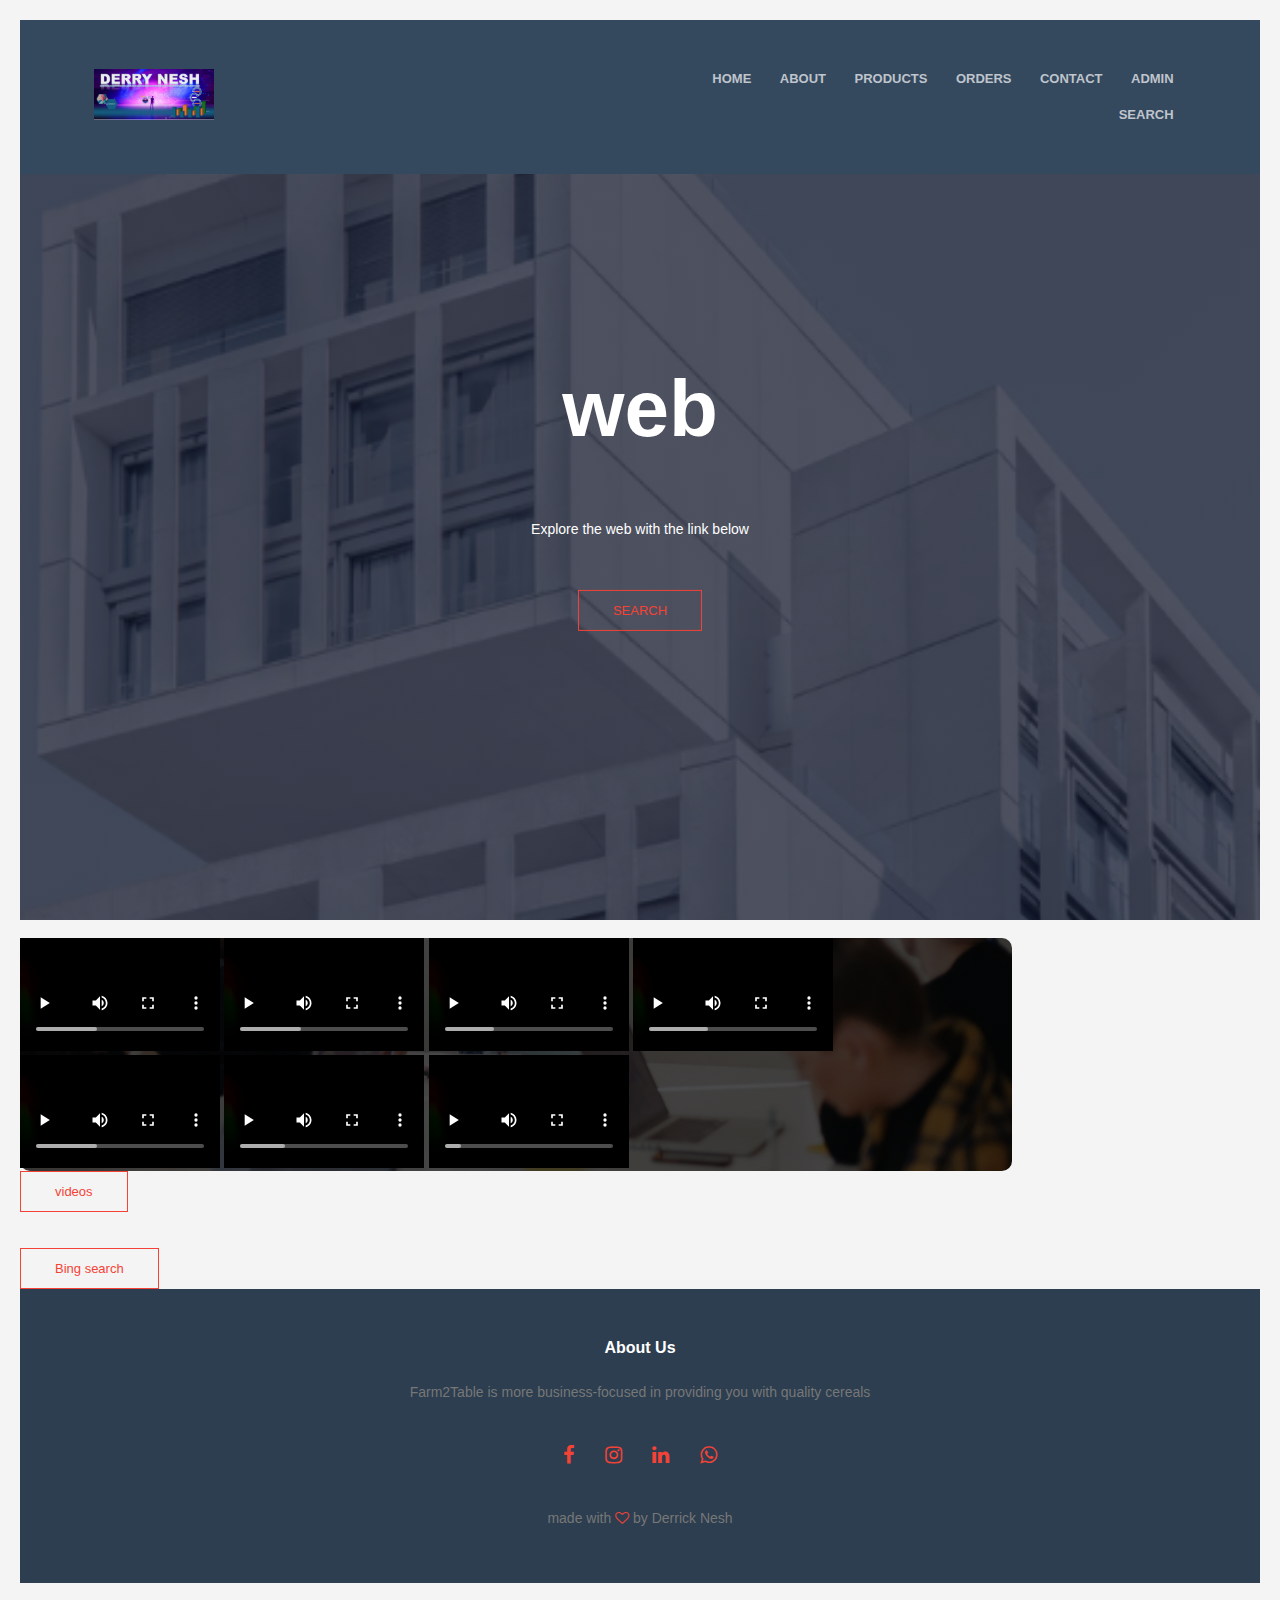
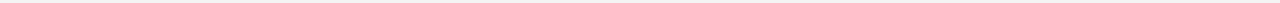
<file: search.html>
<!DOCTYPE html>
<html lang="en">
    <head>
        <meta name="viewport" content="with=device-width, initial-scale=1.0">
        <meta charset="UTF-8" />
        <title>Derry Nesh</title>
        <link rel="stylesheet" href="styles.css" />
        <script src="script.js"></script>
        <link rel="stylesheet" href="https://stackpath.bootstrapcdn.com/font-awesome/4.7.0/css/font-awesome.min.css"> 
    </head>
    
    <!------ Body ------>
    <body>
    <section Class="sub-header2">
        <nav>
            <a href="index.html"><img src="images/logo.png"></a>
            <div class="nav-links" id="navlinks">
                <i class="fa fa-times" onclick="hidemenu()"></i>        
        <ul>
          <li><a href="index.html">HOME</a></li>
          <li><a href="about.html">ABOUT</a></li>
          <li><a href="products.html">PRODUCTS</a></li>
          <li><a href="Orders.html">ORDERS</a></li>
          <li><a href="Contacts.html">CONTACT</a></li>
          <li><a href="Admin.html">ADMIN</a></li>
        <ol>
            <li><a href="search.html">SEARCH</a></li>
        </ol>
        </ul>
            </div>
             <i class="fa fa-bars" onclick="showmenu()"></i>
        </nav>
        
        <div class="search-box">
            <h1>web</h1>
            <p>Explore the web with the link below</p>
            <a href="https://www.google.com" class="hero-btn red-btn">SEARCH</a>
        </div>
    
    </section>
        
        
        <!--Videos-->
    <section class="videos"> 
    <div>
        <video controls loop autoplay src="videos/Coresound%20Ambient%20Pads%20-%20MultiTracks%20.mp4" width="200"></video>
         <video controls src="videos/Coresound%20Ambient%20Pads%20-%20MultiTracks%20.mp4" width="200"></video>
          <video controls  src="videos/Coresound%20Ambient%20Pads%20-%20MultiTracks%20.mp4" width="200"></video>
           <video controls  src="videos/Coresound%20Ambient%20Pads%20-%20MultiTracks%20.mp4" width="200"></video>
            <video controls  src="videos/Coresound%20Ambient%20Pads%20-%20MultiTracks%20.mp4" width="200"></video>
             <video controls  src="videos/Coresound%20Ambient%20Pads%20-%20MultiTracks%20.mp4" width="200"></video>
              <video controls  src="videos/Coresound%20Ambient%20Pads%20-%20MultiTracks%20.mp4" width="200"></video> 
        <!--You can add any videos as you like in here-->
    </div>
<section>
    <div1>
        <a href="videos/Coresound%20Ambient%20Pads%20-%20MultiTracks%20.mp4" class="hero-btn red-btn">videos</a>
        <!--You can add any videos as you like in here-->
    </div1>
</section>

        <br>
    </section>
        
        
        <!--Iframe....Embended document...Embended the web-->
        
        <section class="google-col">
        <a href="https://www.bing.com" class="hero-btn red-btn">Bing search</a>
        </section>
        
        
                    <!------Footer------> 
    
    <section class="footer">
        <h4>About Us</h4>
        <p>Farm2Table is more business-focused in providing you with quality cereals</p>
        <div class="icons">
            <i class="fa fa-facebook"></i>
            <i class="fa fa-instagram"></i>
            <i class="fa fa-linkedin"></i>
            <i class="fa fa-whatsapp"></i>
            
        </div>
        <p>made with <i class="fa fa-heart-o"></i> by Derrick Nesh</p>
        </section>
        
        <!------javascript for Toggle Menu------>
    <script>
    
        var navlinks = document.getElementById("navlinks");
        function showmenu(){
            navlinks.style.right = "0";
        }
        function hidemenu(){
            navlinks.style.right = "-200px";
        }
    </script>
        
        
    </body>
</html>
</file>
<file: styles.css>
.title {
    color: #004e80;
    font: bold;
    font-family: Arial, Helvetica, sans-serif;
    font-size:medium;
}

.title{
    text-align: center;
    background-color: whitesmoke;
    
}
.header{
    min-height: 100vh;
    width: 100%;
    background-image: linear-gradient(rgba(4,9,30,0.7)),url(images/banner.png);
    background-position: center;
    background-size: cover;
    position: relative;
}
/* Navigation Bar */
nav {
  display: flex;
  justify-content: space-between;
  align-items: center;
  padding: 10px 5%;
  background-color: #34495e;
}

nav{
    display: flex;
    padding: 2% 6%;
    justify-content: space-between;
    align-items: center;
}
nav img {
  width: 120px;

}
.nav-links{
    flex: 1;
    text-align: right;
}

.nav-links ul li{
    list-style: none;
    display: inline-block;
    padding: 8px 12px;
    position: relative;
}
.nav-links ul li a{
    color: rgba(255, 254, 255, 0.69);
    text-decoration: none;
    font-size: 13px;
    font-weight: bold;
    transition: color 0.3s;
}
.nav-links ul li a:hover {
  color: #f39c12;
}
.nav-links ul li::after{
    content: '';
    width: 0%;
    height: 2px;
    background: #f44336;
    display: block;
    margin: auto;
    transition: 0.5s;
}
.nav-links ul li:hover::after{
    width: 100%;
}

.text-box{
    width: 90%;
    color: #fff;
    position: absolute;
    top: 50%;
    left: 50%;
    transform: translate(-50%,-50%);
    text-align: center;
    font-family: 'Segoe UI', sans-serif;
}
.text-box h1{
    font-size: 62px;
}
.text-box p{
    margin: 10px 0 40px;
    font-size:  14px;
    color: #fff;
}
.hero-btn{
    display: inline-block;
    text-decoration: none;
    color: #fff;
    border: 1px solid #fff;
    padding: 12px 34px;
    font-size: 13px;
    background: transparent;
    position: relative;
    cursor: pointer;
}
.hero-btn:hover{
    border: 1px solid #f44336;
    background:  #f44336;
    transition: 1s;
}
nav .fa{
 
   display: none;
}
@media(max-width: 700px){
    .text-box h1{
        font-size: 20px;
    }
    .nav-links ul li{
        display: block;
    }
    .nav-links{
        position: absolute;
        background: #f44338;
        height: 100vh;
        top: 0;
        right: -200px;
        text-align: left;
        z-index: 2;
        transition: 1s;
    }
    nav .fa{
        display: block;
        color: #fff;
        margin: 10px;
        font-size: 22px;
        cursor: pointer;
    }
    .nav-links ul{
        padding: 30px;
    }
}


/*------ products------*/

.products{
    width: 80%;
    margin: auto;
    text-align: center;
    padding: 37px;
}
h1{
    font-size: 36px;
    font-weight: 600;
}

p{
    color: #777;
    font-size: 14px;
    font-weight: 300;
    line-height: 22px;
    padding: 10px;
}

.row{
    margin: 5%;
    display: flex;
    justify-content: space-between;
}
.products-col{
    flex-basis: 31%;
    background: #fff3f3;
    border-radius: 10px;
    margin-bottom: 5%;
    padding: 20px 12px;
    box-sizing: border-box;
    transition: 0.5s;
}
.h3{
    text-align: center;
    font-weight: 600;
    margin: 10px 0;
}
.products-col:hover{
    box-shadow: 0 0 20px 0 rgba(0,0,0,0.2);
}

@media(max-width: 700px){
    .row{
       flex-direction: column;
        margin-left: 0;
        margin-right: 15px;
    }
    
}

/*------ Shops ------*/

.Shops{
    width: 80%;
    margin: auto;
    text-align: center;
    padding-top: 50px;
}
.Shops-col{
    flex-basis: 32%;
    border-radius: 10px;
    margin-bottom: 30px;
    position: relative;
    overflow: hidden;
}
.Shops-col img{
    width: 100%;
    display: block;
}
.layer{
    background: transparent;
    height: 100%;
    width: 100%;
    position: absolute;
    top: 0;
    left: 0;
    transition: 0.5s;
}
.layer:hover{
    background: rgba(226,0,0,0.7)
}

.layer h3{
    width: 100%;
    font-weight: 500;
    color: #fff;
    font-size: 26px;
    bottom: 0;
    left: 50%;
    transform: translateX(-50%);
    position: absolute;
    opacity: 0;
    transition: 0.5s;
}
.layer:hover h3{
    bottom: 49%;
    opacity: 1;
}
.layer h6{
    width: 100%;
    font-weight: 500;
    color: #fff;
    font-size: 26px;
    bottom: 0;
    left: 50%;
    transform: translateX(-50%);
    position: absolute;
    opacity: 0;
    transition: 0.5s;
}
.layer:hover h6{
    bottom: 49%;
    opacity: 1;
}


/*------ Services ------*/

.Services{
    width: 80%;
    margin: auto;
    text-align: center;
    padding-top: 100px;
}
.Services-col{
    flex-basis: 31%;
    border-radius: 10px;
    margin-bottom: 5%;
    text-align: left;
}
.Services-col img{
    width: 100%;
    border-radius: 20px;
}
.Services-col p{
    padding: 0;
}
.Services-col h3{
    margin-top: 16px;
    margin-bottom: 15px;
    text-align: left;
}



/*------ testimonials ------*/

.testimonials{
    width: 80%;
    margin: auto;
    padding-top: 100px;
    text-align: center;
}
.testimonial-col{
    flex-basis: 44%;
    border-radius: 10px;
    margin-bottom: 5%;
    text-align: left;
    background: #fff3f3;
    padding: 25px;
    cursor: pointer;
    display: flex;
}
.testimonial-col img{
    height: 40px;
    margin-left: 5px;
    margin-right: 30px;
    border-radius: 58px;
}
.testimonial-col p{
    padding: 0;    
}
.testimonial-col h3{
    margin-top: 15px;
    text-align: left;
}
.testimonial-col .fa{
    color: #f44336;
}
@media(max-width: 700px){
    .testimonial-col img{
        margin-left: 0;
        margin-right: 15px;
    }
}


/*------ Call to Action ------*/

.cta{
    margin: 100px auto;
    width: 80%;
    background-image: linear-gradient(rgba(0,0,0,0.7),rgba(0,0,0,0.7)),url(images/banner2.jpg);
    background-position: center;
    background-size: cover;
    border-radius: 10px;
    text-align: center;
    padding: 100px 0;
}

.cta h1{
    color: #fff;
    margin-bottom: 40px;
    padding: 0;
}

@media(max-width: 700px){
    .cta h1{
        font-size: 24px;
    }
}



/*------ Footer ------*/

.footer{
    width: 100%;
    text-align: center;
    padding: 30px 0;
  background-color: #2c3e50;
  color: #fff;
}

.footer h4{
    margin-bottom: 10px;
    margin-top: 20px;
    font-weight: 600;
}


.footer .icons i {
  font-size: 20px;
  transition: transform 0.3s;
    color: #f44336;
    margin: 0 13px;
    cursor: pointer;
    padding: 18px 0;
}

.footer .icons i:hover {
  transform: scale(1.2);
}


.fa-heart-o{
    color: #f44336;
}

/*------ About Us Page ------*/

.sub-header{
    height: 50vh;
    width: 100%;
    background-image: linear-gradient(rgba(4,9,30,0.7),rgba(4,9,30,0.7)),url(images/background.jpg);
    background-position: center;
    background-size: cover;
    text-align: center;
    color: #fff;
}
.sub-header h1{
    margin-top: 100px;
}
.about-Us{
    width: 80%;
    margin: auto;
    padding-top: 80px;
    padding-bottom: 50px;
}
.about-col{
    flex-basis: 48%;
    padding: 30px 2px;
}

.about-col img{
    width: 100%;
}

.about-col h1{
    padding-top: 0;
}

.about-col p{
    padding: 15px 0 25px;
}

.red-btn{
    border: 1px solid #f44336;
    background: transparent;
    color: #f44336;
}

.red-btn:hover{
    color: #fff
}


/*Customer Orders Form*/

body {
  font-family: Arial, sans-serif;
  background-color: #f4f4f4;
  margin: 0;
  padding: 20px;
}

/* Form container */
form {
  background-color: #fff;
  padding: 20px;
  border-radius: 8px;
  max-width: 500px;
  margin: auto;
  box-shadow: 0 0 10px rgba(0, 0, 0, 0.1);
}

/* Labels and inputs */
label {
  display: block;
  margin-top: 10px;
  font-weight: bold;
  color: #333;
}

input, select {
  width: 100%;
  padding: 8px;
  margin-top: 5px;
  border-radius: 4px;
  border: 1px solid #ccc;
  box-sizing: border-box;
}

/* Submit button */
button {
  margin-top: 20px;
  padding: 10px;
  background-color: #f44336;
  color: white;
  border: none;
  border-radius: 4px;
  cursor: pointer;
  font-size: 16px;
}

button:hover {
  background-color: #f44336;
}




/*contacts*/

.contact-col{
    margin: auto;
    .fa{
        color: #f44336;   
    }
}


/*search*/

.sub-header2{
    min-height: 100vh;
    width: 100%;
    background-image: linear-gradient(rgba(4,9,30,0.7)),url(images/washington.png);
    background-position: center;
    background-size: cover;
    position: relative;
}
.videos{
    margin: 5%;
    background-color: #f4f4f4;
    display: inline;
}


.videos div{
    width: 80%;
    background-image: linear-gradient(rgba(0,0,0,0.7),rgba(0,0,0,0.7)),url(images/banner2.jpg);
    background-position: center;
    background-size: cover;
    border-radius: 10px;
}

@media(max-width: 700px){
    .videos{
        display: inline-block;
    }
}


.search-box{
    width: 90%;
    color: #fff;
    position: absolute;
    top: 50%;
    left: 50%;
    transform: translate(-50%,-50%);
    text-align: center;
    font-family: 'Segoe UI', sans-serif;
}
.search-box h1{
    font-size: 80px;
}
.search-box p{
    margin: 10px 0 40px;
    font-size:  14px;
    color: #fff;
}
</file>
